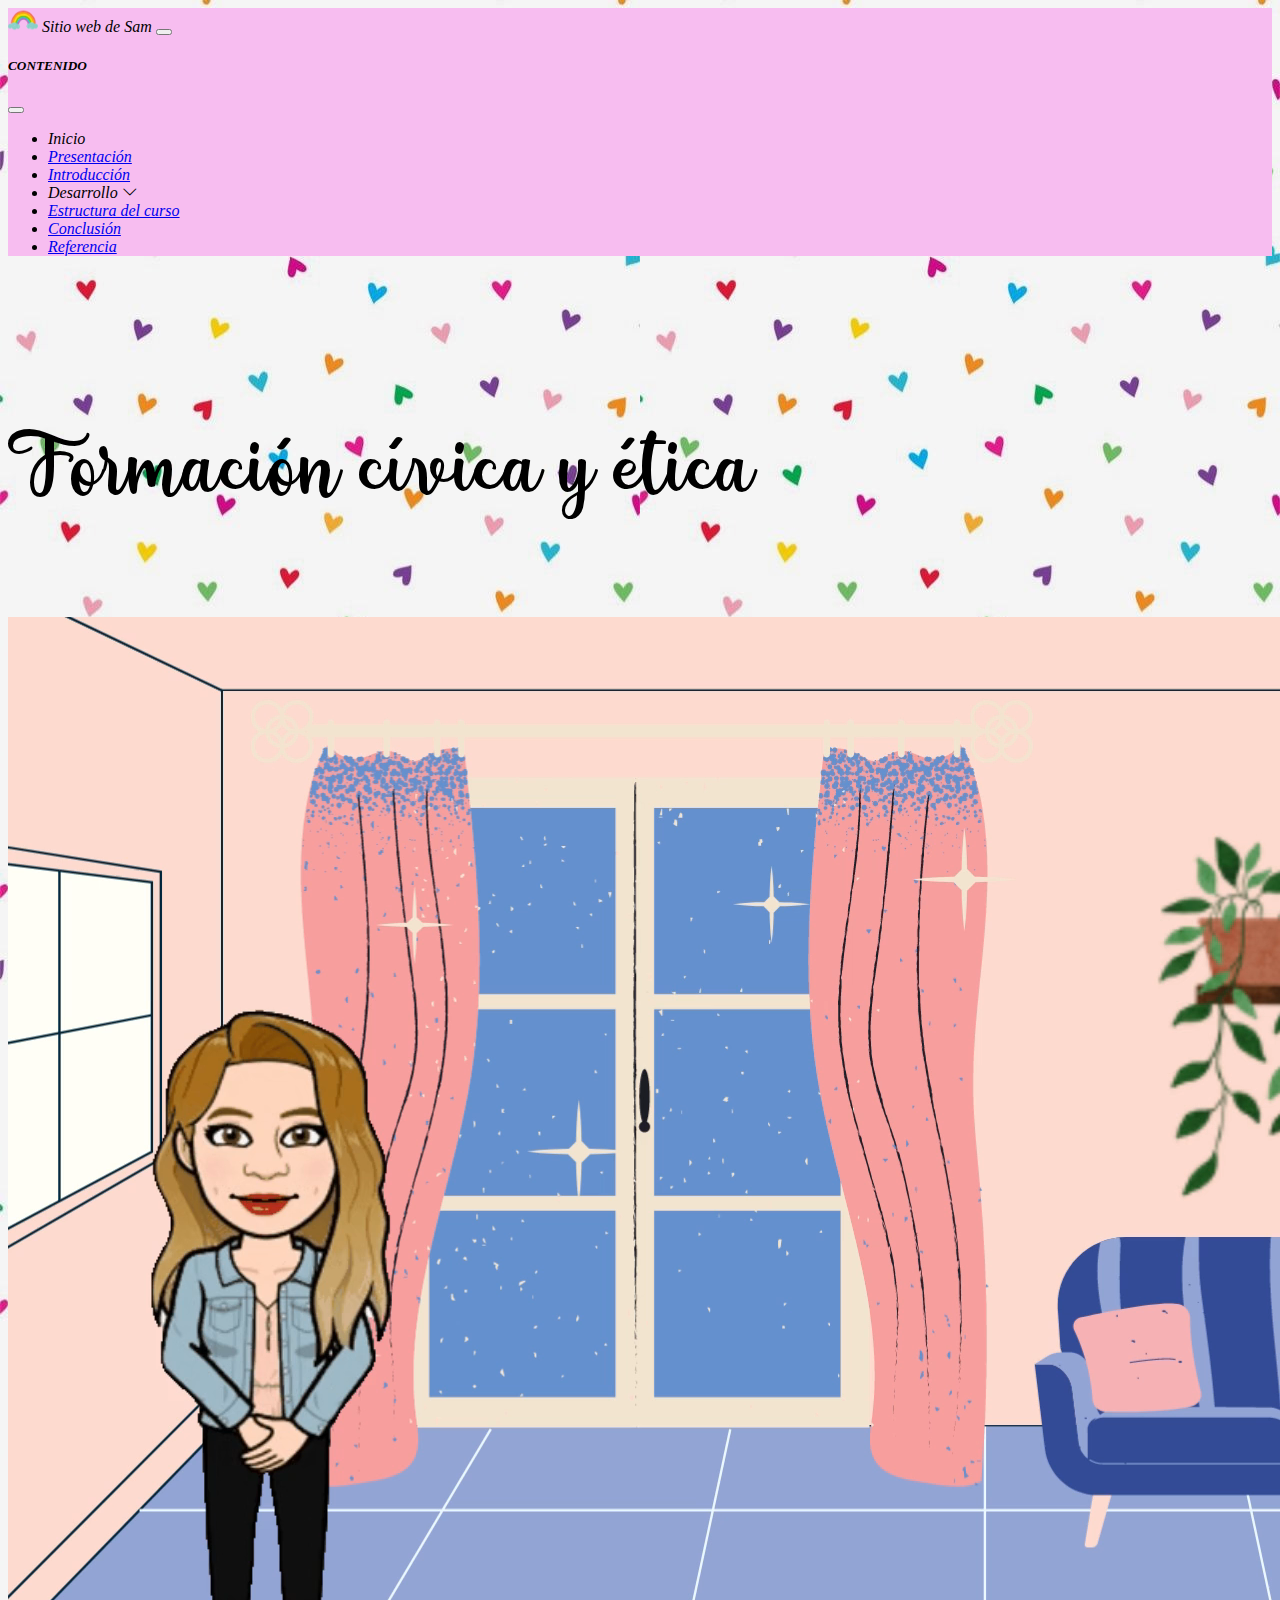
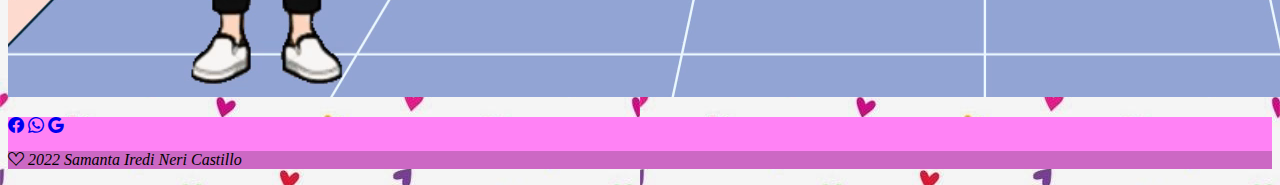
<file: docs/index.html>
<!doctype html>
<html lang="en">

<head>
  <meta charset="utf-8">
  <meta name="viewport" content="width=device-width, initial-scale=1">
  <title>Página de Sam</title>
  <link href="assets/css/style.css" rel="stylesheet">
  <link rel="icon" href="assets/img/logoSam.png">
  <link rel="stylesheet" href="https://cdn.jsdelivr.net/npm/bootstrap-icons@1.8.3/font/bootstrap-icons.css">
  <link href="https://cdn.jsdelivr.net/npm/bootstrap@5.2.0-beta1/dist/css/bootstrap.min.css" rel="stylesheet"
    integrity="sha384-0evHe/X+R7YkIZDRvuzKMRqM+OrBnVFBL6DOitfPri4tjfHxaWutUpFmBp4vmVor" crossorigin="anonymous">
</head>

<body>
  <header>
    <nav class="navbar fixed-top">
      <div class="container-fluid">
        <a class="navbar-brand">
          <img src="assets/img/logoSam.png" alt="10" width="30" height="24" class="d-inline-block align-text-top">
          Sitio web de Sam
        </a>
        <button class="navbar-toggler" type="button" data-bs-toggle="offcanvas" data-bs-target="#offcanvasNavbar"
          aria-controls="offcanvasNavbar">
          <span class="navbar-toggler-icon"></span>
        </button>
        <div class="offcanvas offcanvas-end" tabindex="-1" id="offcanvasNavbar" aria-labelledby="offcanvasNavbarLabel">
          <div class="offcanvas-header">
            <h5 class="offcanvas-title" id="offcanvasNavbarLabel">CONTENIDO</h5>
            <button type="button" class="btn-close" data-bs-dismiss="offcanvas" aria-label="Close"></button>
          </div>
          <div class="offcanvas-body">
            <ul class="navbar-nav justify-content-end flex-grow-1 pe-3">
              <li class="nav-item">
                <a class="nav-link disabled" aria-current="page">Inicio</a>
              </li>
              <li class="nav-item">
                <a class="nav-link" aria-current="page" href="assets/html/presentacion.html">Presentación</a>
              </li>
              <li class="nav-item">
                <a class="nav-link" href="#">Introducción</a>
              </li>
              <li class="dropdown nav-link"><span>Desarrollo </span><i class="bi bi-chevron-down"></i>
                <ul class="navbar-nav justify-content-end flex-grow-1 pe-3">
                  <li class="nav-item"><a class="nav-link" href="assets/html/propositos.html">Propósitos</a></li>
                  <li class="nav-item"><a class="nav-link" href="assets/html/metodologia.html">Metodología didáctica</a>
                  </li>
                </ul>
              </li>
              <li class="nav-item"><a class="nav-link" href="assets/html/estructura.html">Estructura del curso</a>
              </li>
              <li class="nav-item">
                <a class="nav-link" href="assets/html/conclusion.html">Conclusión</a>
              </li>
              <li class="nav-item">
                <a class="nav-link" href="assets/html/referencia.html">Referencia</a>
              </li>
            </ul>
          </div>
        </div>
      </div>
    </nav>
  </header>

  <div class="text-center">
    <br><br><br>
    <p class="encabezado">Formación cívica y ética
    <p>
      <video src="assets/img/portada.mp4" class="img-fluid rounded" alt="amorchiwi" autoplay="active">
        <br><br><br>
  </div>
  <script src="https://cdn.jsdelivr.net/npm/@popperjs/core@2.11.5/dist/umd/popper.min.js"
    integrity="sha384-Xe+8cL9oJa6tN/veChSP7q+mnSPaj5Bcu9mPX5F5xIGE0DVittaqT5lorf0EI7Vk"
    crossorigin="anonymous"></script>
  <script src="https://cdn.jsdelivr.net/npm/bootstrap@5.2.0-beta1/dist/js/bootstrap.min.js"
    integrity="sha384-kjU+l4N0Yf4ZOJErLsIcvOU2qSb74wXpOhqTvwVx3OElZRweTnQ6d31fXEoRD1Jy"
    crossorigin="anonymous"></script>
  <script src="https://cdn.jsdelivr.net/npm/bootstrap@5.2.0-beta1/dist/js/bootstrap.bundle.min.js"
    integrity="sha384-pprn3073KE6tl6bjs2QrFaJGz5/SUsLqktiwsUTF55Jfv3qYSDhgCecCxMW52nD2"
    crossorigin="anonymous"></script>
</body>

<footer class="text-center text-white">
  <!-- Grid container -->
  <div class="container p-4 pb-0">
    <!-- Section: Social media -->
    <section class="mb-4">
      <!-- Facebook -->
      <a class="btn btn-outline-light btn-floating m-1" href="https://www.facebook.com/samanta.iredi.3" target="_blank"
        rel="noopener noreferrer" role="button"><i class="bi bi-facebook"></i></a>

      <!-- WhatsApp -->
      <a class="btn btn-outline-light btn-floating m-1" href="https://wa.me/525614722494" target="_blank"
        role="button"><i class="bi bi-whatsapp"></i></a>

      <!-- Gmail -->
      <a class="btn btn-outline-light btn-floating m-1" href="https://www.google.com/intl/es-419/gmail/about/"
        target="_blank" role="button"><i class="bi bi-google"></i></a>
    </section>
    <!-- Section: Social media -->
  </div>
  <!-- Grid container -->

  <!-- Copyright -->
  <div class="text-center p-3" style="background-color: rgba(0, 0, 0, 0.2);">
    <p class="text-white"><i class="bi bi-suit-heart"></i> 2022 Samanta Iredi Neri Castillo</p>
  </div>
  <!-- Copyright -->
</footer>

</html>
</file>
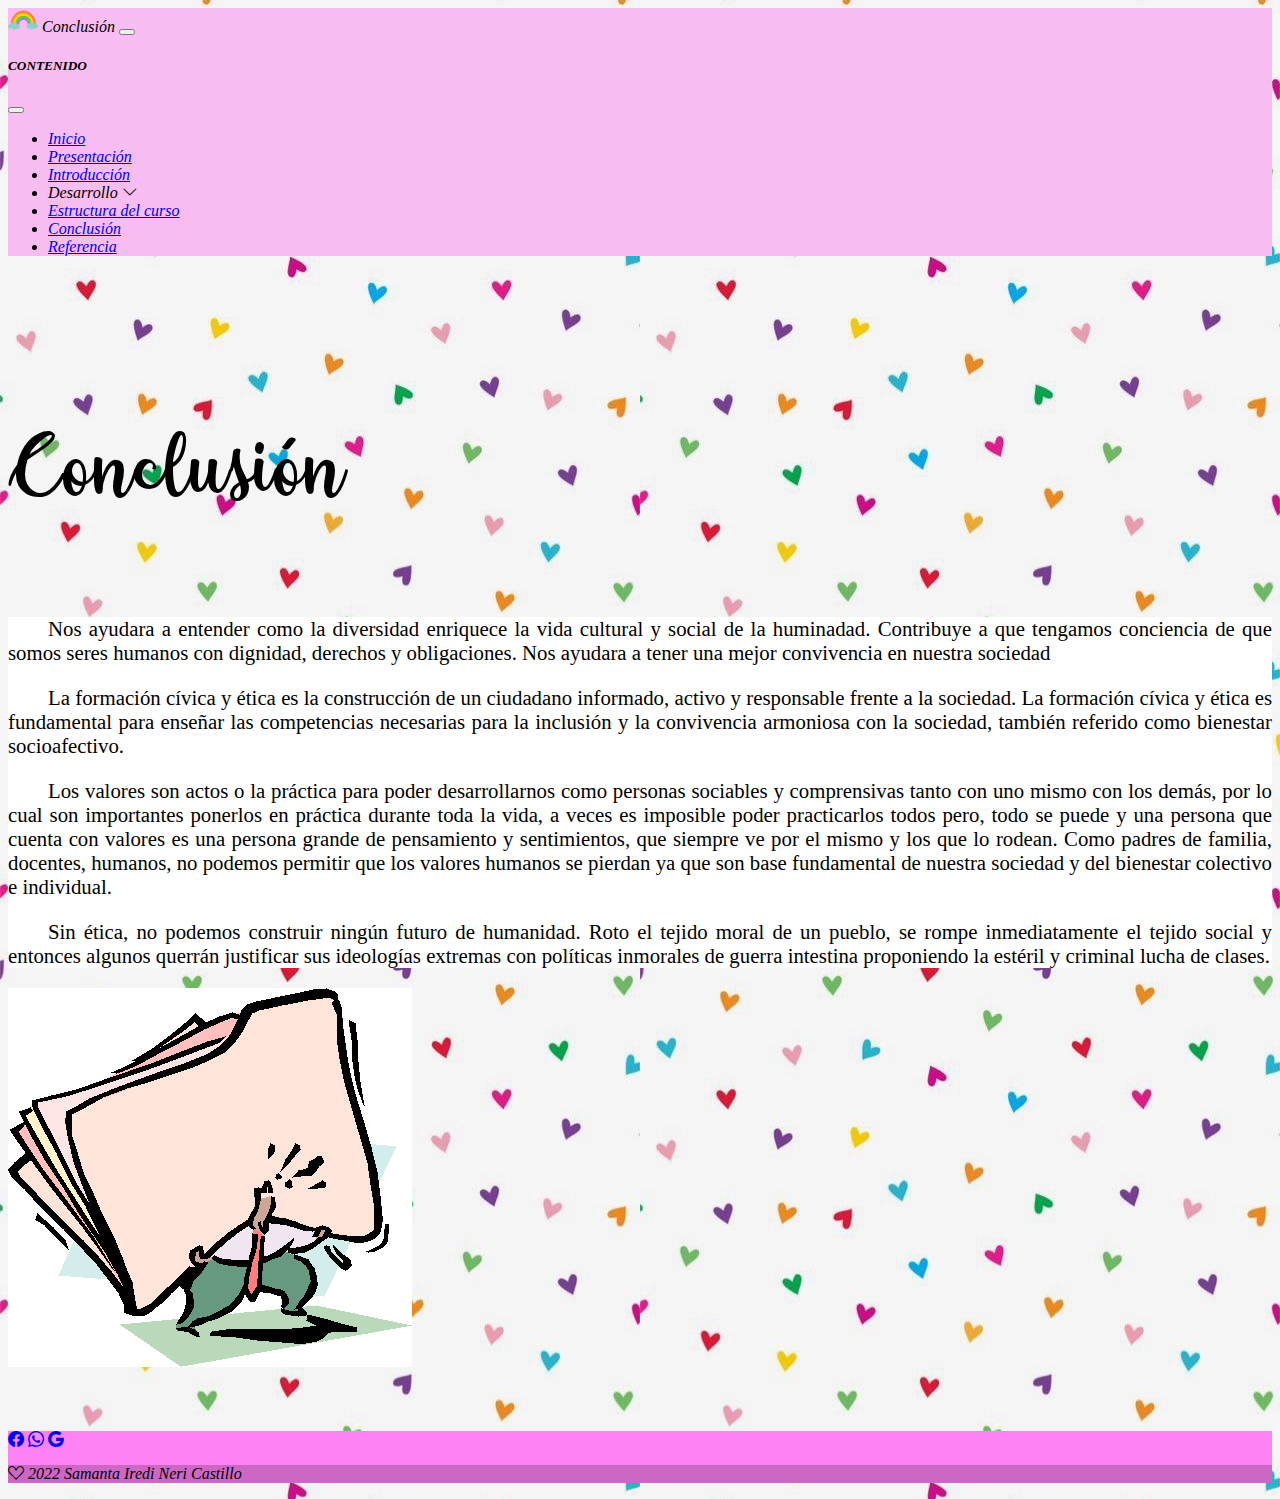
<file: docs/assets/html/conclusion.html>
<!doctype html>
<html lang="en">

<head>
    <meta charset="utf-8">
    <meta name="viewport" content="width=device-width, initial-scale=1">
    <title>Conclusión</title>
    <link href="../css/style.css" rel="stylesheet">
    <link rel="icon" href="../img/logoSam.png">
    <link rel="stylesheet" href="https://cdn.jsdelivr.net/npm/bootstrap-icons@1.8.3/font/bootstrap-icons.css">
    <link href="https://cdn.jsdelivr.net/npm/bootstrap@5.2.0-beta1/dist/css/bootstrap.min.css" rel="stylesheet"
        integrity="sha384-0evHe/X+R7YkIZDRvuzKMRqM+OrBnVFBL6DOitfPri4tjfHxaWutUpFmBp4vmVor" crossorigin="anonymous">
</head>

<body>
    <header>
        <nav class="navbar fixed-top">
            <div class="container-fluid">
                <a class="navbar-brand">
                    <img src="../img/logoSam.png" alt="10" width="30" height="24" class="d-inline-block align-text-top">
                    Conclusión
                </a>
                <button class="navbar-toggler" type="button" data-bs-toggle="offcanvas"
                    data-bs-target="#offcanvasNavbar" aria-controls="offcanvasNavbar">
                    <span class="navbar-toggler-icon"></span>
                </button>
                <div class="offcanvas offcanvas-end" tabindex="-1" id="offcanvasNavbar"
                    aria-labelledby="offcanvasNavbarLabel">
                    <div class="offcanvas-header">
                        <h5 class="offcanvas-title" id="offcanvasNavbarLabel">CONTENIDO</h5>
                        <button type="button" class="btn-close" data-bs-dismiss="offcanvas" aria-label="Close"></button>
                    </div>
                    <div class="offcanvas-body">
                        <ul class="navbar-nav justify-content-end flex-grow-1 pe-3">
                            <li class="nav-item">
                                <a class="nav-link" aria-current="page" href="../../index.html">Inicio</a>
                            </li>
                            <li class="nav-item">
                                <a class="nav-link" aria-current="page" href="presentacion.html">Presentación</a>
                            </li>
                            <li class="nav-item">
                                <a class="nav-link" href="introduccion.html">Introducción</a>
                            </li>
                            <li class="dropdown nav-link"><span>Desarrollo </span><i class="bi bi-chevron-down"></i>
                                <ul class="navbar-nav justify-content-end flex-grow-1 pe-3">
                                    <li class="nav-item"><a class="nav-link" href="propositos.html">Propósitos</a></li>
                                    <li class="nav-item"><a class="nav-link" href="metodologia.html">Metodología
                                            didáctica</a></li>
                                </ul>
                            </li>
                            <li class="nav-item"><a class="nav-link" href="estructura.html">Estructura del curso</a>
                            </li>
                            <li class="nav-item">
                                <a class="nav-link disabled" href="conclusion.html">Conclusión</a>
                            </li>
                            <li class="nav-item">
                                <a class="nav-link" href="referencia.html">Referencia</a>
                            </li>
                        </ul>
                    </div>
                </div>
            </div>
        </nav>
    </header>

    <div class="text-center">
        <br><br><br>
        <p class="encabezado">Conclusión
        </p>
        <!-- ======= Portfolio Section ======= -->
        <section class="portfolio">
            <div class="container" data-aos="fade-up">
                <div class="referencias">
                    <p>Nos ayudara a entender como la diversidad enriquece la vida cultural y social de la huminadad.
                        Contribuye a que tengamos conciencia de que somos seres humanos con dignidad, derechos y
                        obligaciones.
                        Nos ayudara a tener una mejor convivencia en nuestra sociedad</p>
                    <p>La formación cívica y ética es la construcción de un ciudadano informado, activo y responsable
                        frente a la sociedad. La formación cívica y ética es fundamental para enseñar las competencias
                        necesarias para la inclusión y la convivencia armoniosa con la sociedad, también referido como
                        bienestar socioafectivo.</p>
                    <p class="referencias">Los valores son actos o la práctica para poder desarrollarnos como personas
                        sociables y comprensivas tanto con uno mismo con los demás, por lo cual son importantes ponerlos
                        en práctica durante toda la vida, a veces es imposible poder practicarlos todos pero, todo se
                        puede y una persona que cuenta con valores es una persona grande de pensamiento y sentimientos,
                        que siempre ve por el mismo y los que lo rodean.
                        Como padres de familia, docentes, humanos, no podemos permitir que los valores humanos se
                        pierdan ya que son base fundamental de nuestra sociedad y del bienestar colectivo e individual.
                    </p>
                    <p class="referencias">Sin ética, no podemos construir ningún futuro de
                        humanidad. Roto el tejido moral de un pueblo, se rompe inmediatamente el tejido social y
                        entonces algunos querrán justificar sus ideologías extremas con políticas inmorales de guerra
                        intestina proponiendo la estéril y criminal lucha de clases.</p>
                </div>
                <img src="../img/fin.png" class="d-inline-block align-text-top">
            </div>
        </section>
        <!-- End Portfolio Section -->
    </div>

    <script src="https://cdn.jsdelivr.net/npm/@popperjs/core@2.11.5/dist/umd/popper.min.js"
        integrity="sha384-Xe+8cL9oJa6tN/veChSP7q+mnSPaj5Bcu9mPX5F5xIGE0DVittaqT5lorf0EI7Vk"
        crossorigin="anonymous"></script>
    <script src="https://cdn.jsdelivr.net/npm/bootstrap@5.2.0-beta1/dist/js/bootstrap.min.js"
        integrity="sha384-kjU+l4N0Yf4ZOJErLsIcvOU2qSb74wXpOhqTvwVx3OElZRweTnQ6d31fXEoRD1Jy"
        crossorigin="anonymous"></script>
    <script src="https://cdn.jsdelivr.net/npm/bootstrap@5.2.0-beta1/dist/js/bootstrap.bundle.min.js"
        integrity="sha384-pprn3073KE6tl6bjs2QrFaJGz5/SUsLqktiwsUTF55Jfv3qYSDhgCecCxMW52nD2"
        crossorigin="anonymous"></script>
</body>

<footer class="text-center text-white">
    <!-- Grid container -->
    <div class="container p-4 pb-0">
        <!-- Section: Social media -->
        <section class="mb-4">
            <!-- Facebook -->
            <a class="btn btn-outline-light btn-floating m-1" href="https://www.facebook.com/samanta.iredi.3"
                target="_blank" rel="noopener noreferrer" role="button"><i class="bi bi-facebook"></i></a>

            <!-- WhatsApp -->
            <a class="btn btn-outline-light btn-floating m-1" href="https://wa.me/525614722494" target="_blank"
                role="button"><i class="bi bi-whatsapp"></i></a>

            <!-- Gmail -->
            <a class="btn btn-outline-light btn-floating m-1" href="https://www.google.com/intl/es-419/gmail/about/"
                target="_blank" role="button"><i class="bi bi-google"></i></a>
        </section>
        <!-- Section: Social media -->
    </div>
    <!-- Grid container -->

    <!-- Copyright -->
    <div class="text-center p-3" style="background-color: rgba(0, 0, 0, 0.2);">
        <p class="text-white"><i class="bi bi-suit-heart"></i> 2022 Samanta Iredi Neri Castillo</p>
    </div>
    <!-- Copyright -->
</footer>

</html>
</file>
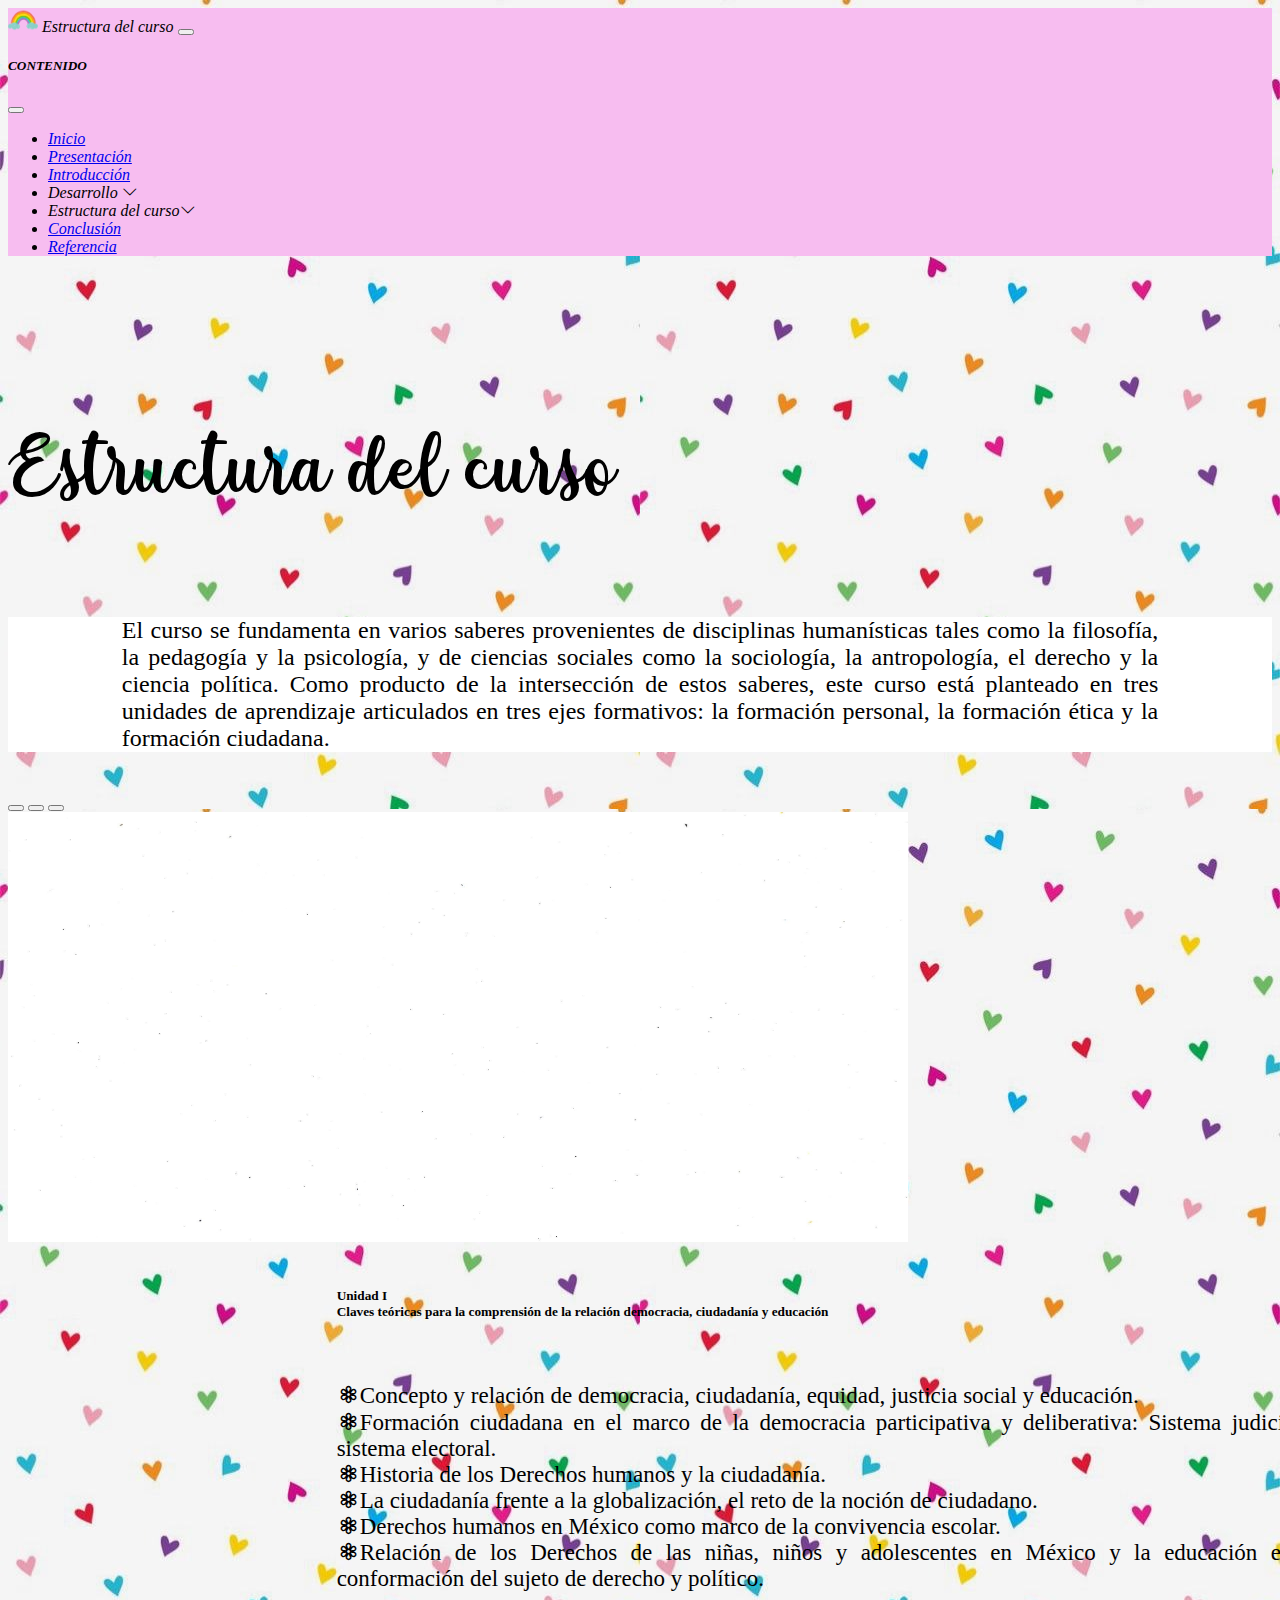
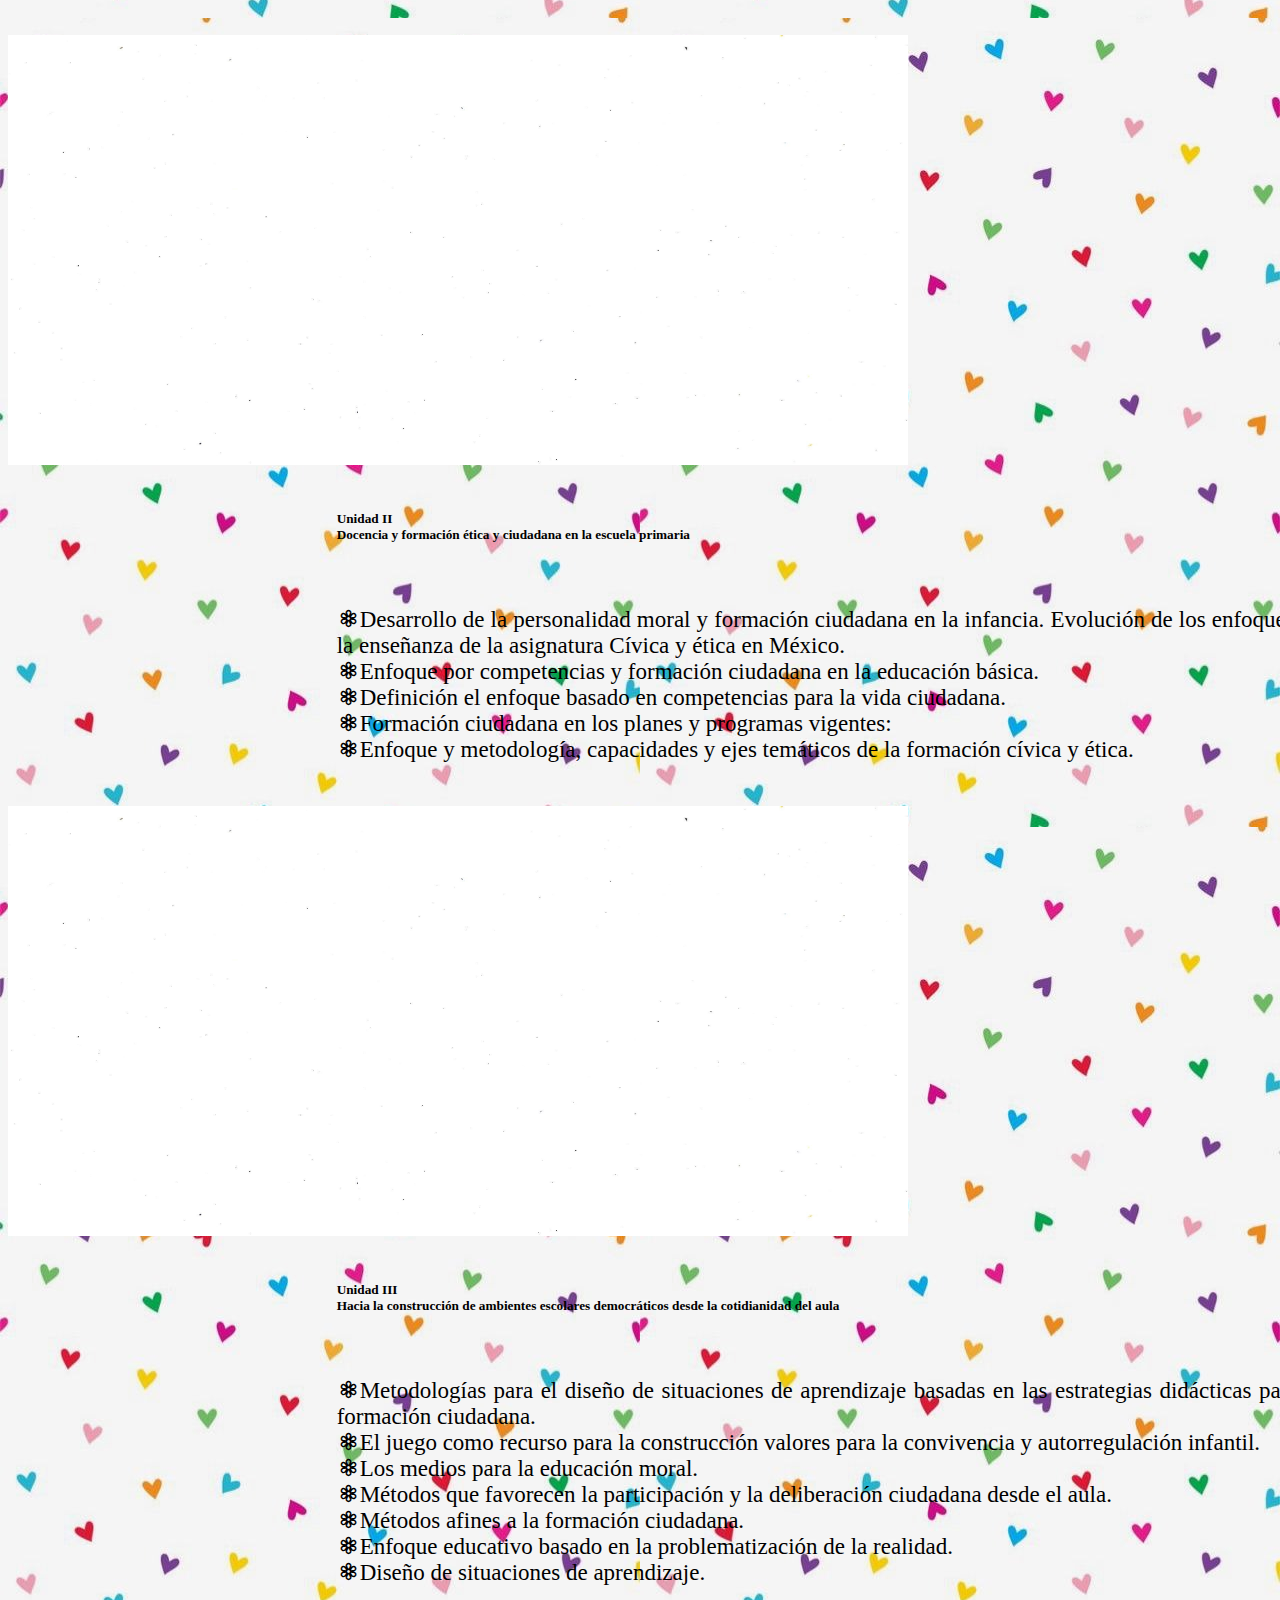
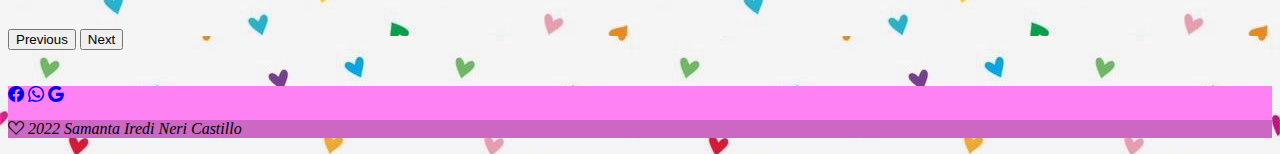
<file: docs/assets/html/estructura.html>
<!doctype html>
<html lang="en">

<head>
    <meta charset="utf-8">
    <meta name="viewport" content="width=device-width, initial-scale=1">
    <title>Estructura</title>
    <link href="../css/style.css" rel="stylesheet">
    <link rel="icon" href="../img/logoSam.png">
    <link rel="stylesheet" href="https://cdn.jsdelivr.net/npm/bootstrap-icons@1.8.3/font/bootstrap-icons.css">
    <link href="https://cdn.jsdelivr.net/npm/bootstrap@5.2.0-beta1/dist/css/bootstrap.min.css" rel="stylesheet"
        integrity="sha384-0evHe/X+R7YkIZDRvuzKMRqM+OrBnVFBL6DOitfPri4tjfHxaWutUpFmBp4vmVor" crossorigin="anonymous">
</head>

<body>
    <header>
        <nav class="navbar fixed-top">
            <div class="container-fluid">
                <a class="navbar-brand">
                    <img src="../img/logoSam.png" alt="10" width="30" height="24" class="d-inline-block align-text-top">
                    Estructura del curso
                </a>
                <button class="navbar-toggler" type="button" data-bs-toggle="offcanvas"
                    data-bs-target="#offcanvasNavbar" aria-controls="offcanvasNavbar">
                    <span class="navbar-toggler-icon"></span>
                </button>
                <div class="offcanvas offcanvas-end" tabindex="-1" id="offcanvasNavbar"
                    aria-labelledby="offcanvasNavbarLabel">
                    <div class="offcanvas-header">
                        <h5 class="offcanvas-title" id="offcanvasNavbarLabel">CONTENIDO</h5>
                        <button type="button" class="btn-close" data-bs-dismiss="offcanvas" aria-label="Close"></button>
                    </div>
                    <div class="offcanvas-body">
                        <ul class="navbar-nav justify-content-end flex-grow-1 pe-3">
                            <li class="nav-item">
                                <a class="nav-link" aria-current="page" href="../../index.html">Inicio</a>
                            </li>
                            <li class="nav-item">
                                <a class="nav-link" aria-current="page" href="presentacion.html">Presentación</a>
                            </li>
                            <li class="nav-item">
                                <a class="nav-link" href="introduccion.html">Introducción</a>
                            </li>
                            <li class="dropdown nav-link"><span>Desarrollo </span><i class="bi bi-chevron-down"></i>
                                <ul class="navbar-nav justify-content-end flex-grow-1 pe-2">
                                    <li class="nav-item"><a class="nav-link" href="propositos.html">Propósitos</a></li>
                                    <li class="nav-item"><a class="nav-link" href="metodologia.html">Metodología
                                            didáctica</a></li>
                                </ul>
                            </li>
                            <li class="dropdown nav-link"><span>Estructura del curso</span><i
                                    class="bi bi-chevron-down"></i>
                                <ul class="navbar-nav justify-content-end flex-grow-1 pe-3">
                                    <li class="nav-item"><a class="nav-link" href="unidad1.html">Unidad I</a></li>
                                    <li class="nav-item"><a class="nav-link" href="unidad2.html">Unidad II</a></li>
                                    <li class="nav-item"><a class="nav-link" href="unidad3.html">Unidad III</a></li>
                                </ul>
                            </li>
                            <li class="nav-item">
                                <a class="nav-link" href="conclusion.html">Conclusión</a>
                            </li>
                            <li class="nav-item">
                                <a class="nav-link" href="referencia.html">Referencia</a>
                            </li>
                        </ul>
                    </div>
                </div>
            </div>
        </nav>
    </header>

    <div class="text-center">
        <br><br><br>
        <p class="encabezado">Estructura del curso
        </p>
        <p class="datos">El curso se fundamenta en varios saberes provenientes de disciplinas humanísticas tales como la filosofía,
            la pedagogía y la psicología, y de ciencias sociales como la sociología, la antropología, el derecho y la
            ciencia política. Como producto de la intersección de estos saberes, este curso está planteado en tres
            unidades de aprendizaje articulados en tres ejes formativos: la formación personal, la formación ética y la
            formación ciudadana.</p><br>
        <div id="carouselExampleCaptions" class="carousel slide " data-bs-ride="false">
            <div class="carousel-indicators">
                <button type="button" data-bs-target="#carouselExampleCaptions" data-bs-slide-to="0" class="active"
                    aria-current="true" aria-label="Slide 1"></button>
                <button type="button" data-bs-target="#carouselExampleCaptions" data-bs-slide-to="1"
                    aria-label="Slide 2"></button>
                <button type="button" data-bs-target="#carouselExampleCaptions" data-bs-slide-to="2"
                    aria-label="Slide 3"></button>
            </div>
            <div class="carousel-inner">
                <div class="carousel-item active">
                    <img src="../img/fondoSlide.jpg" class="img-fluid" width="900" height="430">
                    <div class="carousel-caption d-none d-md-block">
                        <h5>Unidad I<br>
                            Claves teóricas para la comprensión de la relación democracia, ciudadanía y educación </h5>
                        <br>
                        <p><i class="bi bi-flower3"></i>Concepto y relación de democracia, ciudadanía, equidad, justicia
                            social y educación.<br>
                            <i class="bi bi-flower3"></i>Formación ciudadana en el marco de la democracia participativa
                            y deliberativa: Sistema
                            judicial y sistema electoral.<br>
                            <i class="bi bi-flower3"></i>Historia de los Derechos humanos y la ciudadanía.<br>
                            <i class="bi bi-flower3"></i>La ciudadanía frente a la globalización, el reto de la noción
                            de ciudadano.<br>
                            <i class="bi bi-flower3"></i>Derechos humanos en México como marco de la convivencia
                            escolar.<br>
                            <i class="bi bi-flower3"></i>Relación de los Derechos de las niñas, niños y adolescentes en
                            México y la educación en la
                            conformación del sujeto de derecho y político.
                        </p>
                    </div>
                </div>
                <div class="carousel-item">
                    <img src="../img/fondoSlide.jpg" class="img-fluid" width="900" height="430">
                    <div class="carousel-caption d-none d-md-block">
                        <h5>Unidad II<br>
                            Docencia y formación ética y ciudadana en la escuela primaria</h5><bR>
                        <p><i class="bi bi-flower3"></i>Desarrollo de la personalidad moral y formación ciudadana en la
                            infancia. Evolución de los
                            enfoques de la enseñanza de la asignatura Cívica y ética en México.<br>
                            <i class="bi bi-flower3"></i>Enfoque por competencias y formación ciudadana en la educación
                            básica.<br>
                            <i class="bi bi-flower3"></i>Definición el enfoque basado en competencias para la vida
                            ciudadana.<br>
                            <i class="bi bi-flower3"></i>Formación ciudadana en los planes y programas vigentes:<br><i
                                class="bi bi-flower3"></i>Enfoque y metodología,
                            capacidades y
                            ejes temáticos de la formación cívica y ética.
                        </p>
                    </div>
                </div>
                <div class="carousel-item">
                    <img src="../img/fondoSlide.jpg" class="img-fluid" width="900" height="430">
                    <div class="carousel-caption d-none d-md-block">
                        <h5>Unidad III<br>
                            Hacia la construcción de ambientes escolares democráticos desde la cotidianidad del aula
                        </h5><bR>
                        <p><i class="bi bi-flower3"></i>Metodologías para el diseño de situaciones de aprendizaje
                            basadas en las estrategias didácticas para la formación ciudadana.<br>
                            <i class="bi bi-flower3"></i>El juego como recurso para la construcción valores para la
                            convivencia y autorregulación
                            infantil.<br>
                            <i class="bi bi-flower3"></i>Los medios para la educación moral.<br>
                            <i class="bi bi-flower3"></i>Métodos que favorecen la participación y la deliberación
                            ciudadana desde el aula.<br>
                            <i class="bi bi-flower3"></i>Métodos afines a la formación ciudadana.<br>
                            <i class="bi bi-flower3"></i>Enfoque educativo basado en la problematización de la
                            realidad.<br>
                            <i class="bi bi-flower3"></i>Diseño de situaciones de aprendizaje.
                        </p>
                    </div>
                </div>
            </div>
            <button class="carousel-control-prev" type="button" data-bs-target="#carouselExampleCaptions"
                data-bs-slide="prev">
                <span class="carousel-control-prev-icon" aria-hidden="true"></span>
                <span class="visually-hidden">Previous</span>
            </button>
            <button class="carousel-control-next" type="button" data-bs-target="#carouselExampleCaptions"
                data-bs-slide="next">
                <span class="carousel-control-next-icon" aria-hidden="true"></span>
                <span class="visually-hidden">Next</span>
            </button>
        </div>
    </div><br><br>

    <script src="https://cdn.jsdelivr.net/npm/@popperjs/core@2.11.5/dist/umd/popper.min.js"
        integrity="sha384-Xe+8cL9oJa6tN/veChSP7q+mnSPaj5Bcu9mPX5F5xIGE0DVittaqT5lorf0EI7Vk"
        crossorigin="anonymous"></script>
    <script src="https://cdn.jsdelivr.net/npm/bootstrap@5.2.0-beta1/dist/js/bootstrap.min.js"
        integrity="sha384-kjU+l4N0Yf4ZOJErLsIcvOU2qSb74wXpOhqTvwVx3OElZRweTnQ6d31fXEoRD1Jy"
        crossorigin="anonymous"></script>
    <script src="https://cdn.jsdelivr.net/npm/bootstrap@5.2.0-beta1/dist/js/bootstrap.bundle.min.js"
        integrity="sha384-pprn3073KE6tl6bjs2QrFaJGz5/SUsLqktiwsUTF55Jfv3qYSDhgCecCxMW52nD2"
        crossorigin="anonymous"></script>
</body>

<footer class="text-center text-white">
    <!-- Grid container -->
    <div class="container p-4 pb-0">
        <!-- Section: Social media -->
        <section class="mb-4">
            <!-- Facebook -->
            <a class="btn btn-outline-light btn-floating m-1" href="https://www.facebook.com/samanta.iredi.3"
                target="_blank" rel="noopener noreferrer" role="button"><i class="bi bi-facebook"></i></a>

            <!-- WhatsApp -->
            <a class="btn btn-outline-light btn-floating m-1" href="https://wa.me/525614722494" target="_blank"
                role="button"><i class="bi bi-whatsapp"></i></a>

            <!-- Gmail -->
            <a class="btn btn-outline-light btn-floating m-1" href="https://www.google.com/intl/es-419/gmail/about/"
                target="_blank" role="button"><i class="bi bi-google"></i></a>
        </section>
        <!-- Section: Social media -->
    </div>
    <!-- Grid container -->

    <!-- Copyright -->
    <div class="text-center p-3" style="background-color: rgba(0, 0, 0, 0.2);">
        <p class="text-white"><i class="bi bi-suit-heart"></i> 2022 Samanta Iredi Neri Castillo</p>
    </div>
    <!-- Copyright -->
</footer>

</html>
</file>
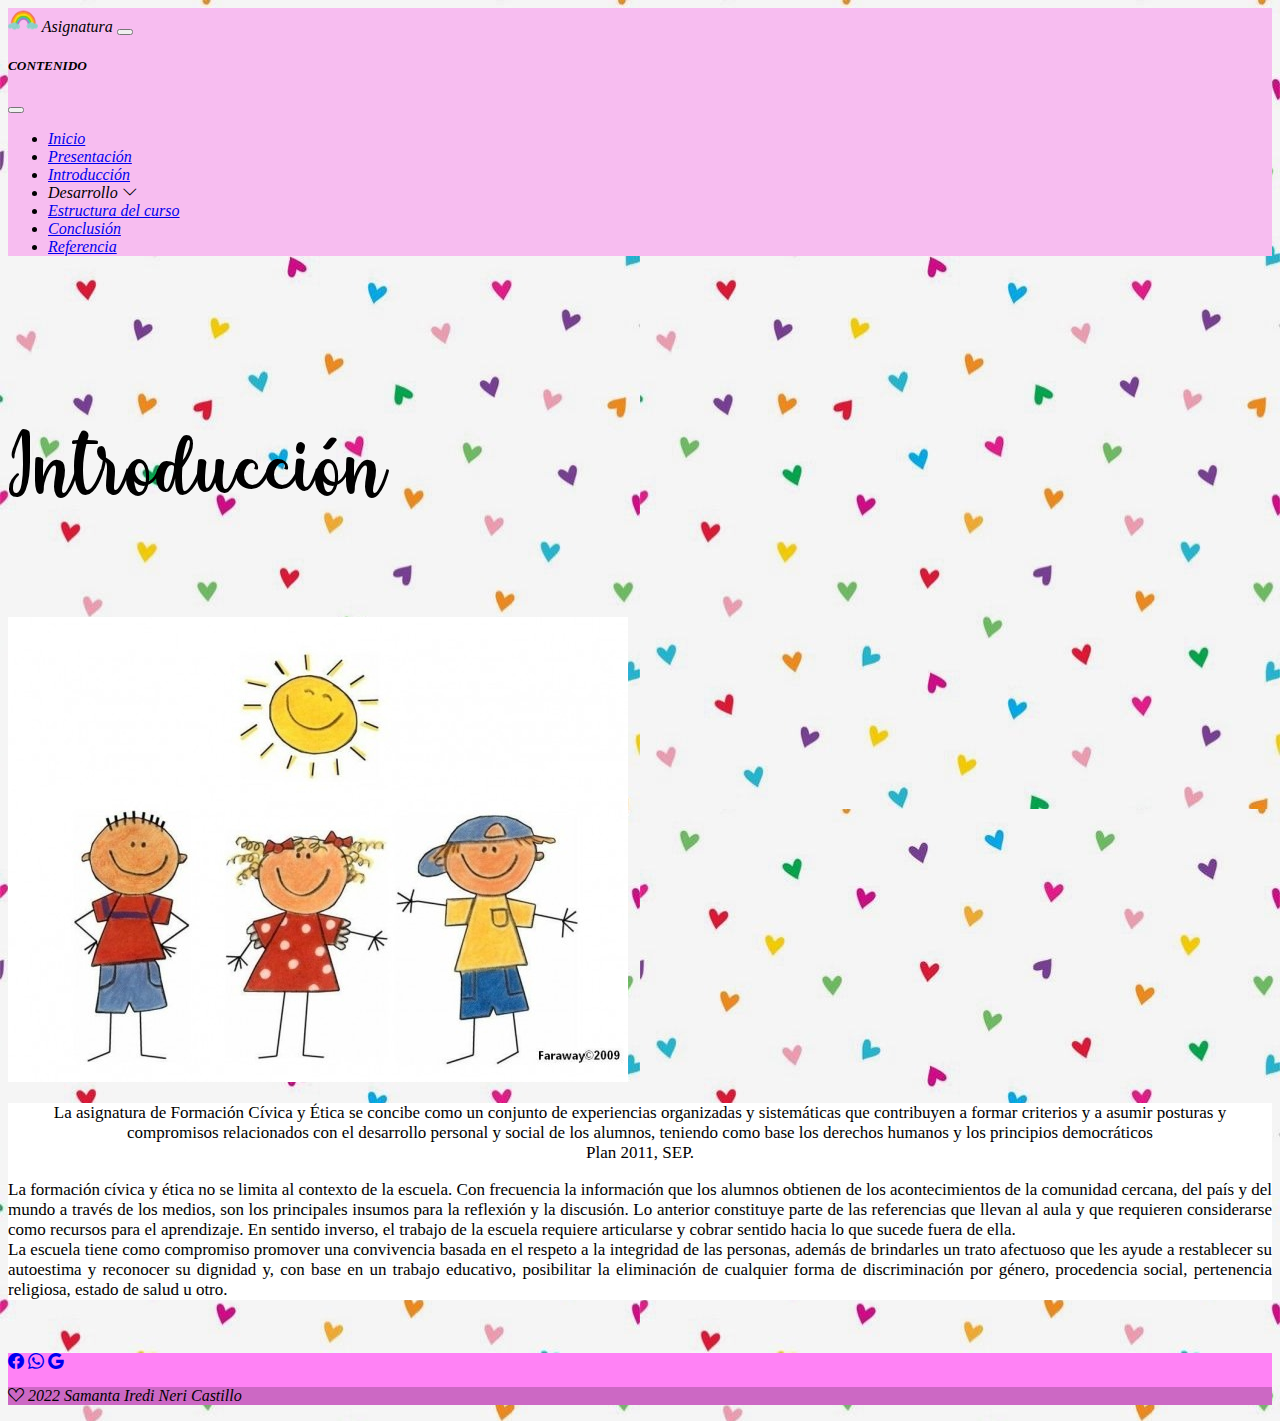
<file: docs/assets/html/introduccion.html>
<!doctype html>
<html lang="en">

<head>
    <meta charset="utf-8">
    <meta name="viewport" content="width=device-width, initial-scale=1">
    <title>Introducción</title>
    <link href="../css/style.css" rel="stylesheet">
    <link rel="icon" href="../img/logoSam.png">
    <link rel="stylesheet" href="https://cdn.jsdelivr.net/npm/bootstrap-icons@1.8.3/font/bootstrap-icons.css">
    <link href="https://cdn.jsdelivr.net/npm/bootstrap@5.2.0-beta1/dist/css/bootstrap.min.css" rel="stylesheet"
        integrity="sha384-0evHe/X+R7YkIZDRvuzKMRqM+OrBnVFBL6DOitfPri4tjfHxaWutUpFmBp4vmVor" crossorigin="anonymous">
</head>

<body>
    <header>
        <nav class="navbar fixed-top">
            <div class="container-fluid">
                <a class="navbar-brand">
                    <img src="../img/logoSam.png" alt="10" width="30" height="24" class="d-inline-block align-text-top">
                    Asignatura
                </a>
                <button class="navbar-toggler" type="button" data-bs-toggle="offcanvas"
                    data-bs-target="#offcanvasNavbar" aria-controls="offcanvasNavbar">
                    <span class="navbar-toggler-icon"></span>
                </button>
                <div class="offcanvas offcanvas-end" tabindex="-1" id="offcanvasNavbar"
                    aria-labelledby="offcanvasNavbarLabel">
                    <div class="offcanvas-header">
                        <h5 class="offcanvas-title" id="offcanvasNavbarLabel">CONTENIDO</h5>
                        <button type="button" class="btn-close" data-bs-dismiss="offcanvas" aria-label="Close"></button>
                    </div>
                    <div class="offcanvas-body">
                        <ul class="navbar-nav justify-content-end flex-grow-1 pe-3">
                            <li class="nav-item">
                                <a class="nav-link" aria-current="page" href="../../index.html">Inicio</a>
                            </li>
                            <li class="nav-item">
                                <a class="nav-link" aria-current="page" href="presentacion.html">Presentación</a>
                            </li>
                            <li class="nav-item">
                                <a class="nav-link disabled" href="introduccion.html">Introducción</a>
                            </li>
                            <li class="dropdown nav-link"><span>Desarrollo </span><i class="bi bi-chevron-down"></i>
                                <ul class="navbar-nav justify-content-end flex-grow-1 pe-3">
                                    <li class="nav-item"><a class="nav-link" href="propositos.html">Propósitos</a></li>
                                    <li class="nav-item"><a class="nav-link" href="metodologia.html">Metodología
                                            didáctica</a></li>
                                </ul>
                            </li>
                            <li class="nav-item"><a class="nav-link" href="estructura.html">Estructura del curso</a>
                            </li>
                            <li class="nav-item">
                                <a class="nav-link" href="conclusion.html">Conclusión</a>
                            </li>
                            <li class="nav-item">
                                <a class="nav-link" href="referencia.html">Referencia</a>
                            </li>
                        </ul>
                    </div>
                </div>
            </div>
        </nav>
    </header>

    <div class="text-center">
        <br><br><br>
        <p class="encabezado">Introducción</p>
        <!-- ======= Portfolio Section ======= -->
    </div>
    <div class="container">
        <div class="row" data-aos="fade-up">
            <div class="col-md-6 order-1 order-md-2">
                <img src="../img/introduccion.jpg" class="img-fluid">
            </div>
            <div class="intro col-md-6 pt-5 order-2 order-md-1">
                <p class="cita">La asignatura de Formación Cívica y Ética se concibe como un
                    conjunto de experiencias organizadas y sistemáticas que contribuyen a formar criterios y a asumir
                    posturas y compromisos relacionados con el desarrollo personal y social de los alumnos, teniendo
                    como base los derechos humanos y los principios democráticos
                    <br>Plan 2011, SEP.
                </p>
                <p class="info">La formación cívica y ética no se limita al contexto de la escuela. Con frecuencia la
                    información que los alumnos obtienen de los acontecimientos de la comunidad cercana, del país y del
                    mundo a través de los medios, son los principales insumos para la reflexión y la discusión. Lo
                    anterior constituye parte de las referencias que llevan al aula y que requieren considerarse como
                    recursos para el aprendizaje. En sentido inverso, el trabajo de la escuela requiere articularse y
                    cobrar sentido hacia lo que sucede fuera de ella.<br>
                    La escuela tiene como compromiso promover una convivencia basada en el respeto a la integridad de
                    las personas, además de brindarles un trato afectuoso que les ayude a restablecer su autoestima y
                    reconocer su dignidad y, con base en un trabajo educativo, posibilitar la eliminación de cualquier
                    forma de discriminación por género, procedencia social, pertenencia religiosa, estado de salud u
                    otro.</p>
            </div>

        </div><br><br>
    </div>
    <script src="https://cdn.jsdelivr.net/npm/@popperjs/core@2.11.5/dist/umd/popper.min.js"
        integrity="sha384-Xe+8cL9oJa6tN/veChSP7q+mnSPaj5Bcu9mPX5F5xIGE0DVittaqT5lorf0EI7Vk"
        crossorigin="anonymous"></script>
    <script src="https://cdn.jsdelivr.net/npm/bootstrap@5.2.0-beta1/dist/js/bootstrap.min.js"
        integrity="sha384-kjU+l4N0Yf4ZOJErLsIcvOU2qSb74wXpOhqTvwVx3OElZRweTnQ6d31fXEoRD1Jy"
        crossorigin="anonymous"></script>
    <script src="https://cdn.jsdelivr.net/npm/bootstrap@5.2.0-beta1/dist/js/bootstrap.bundle.min.js"
        integrity="sha384-pprn3073KE6tl6bjs2QrFaJGz5/SUsLqktiwsUTF55Jfv3qYSDhgCecCxMW52nD2"
        crossorigin="anonymous"></script>
</body>

<footer class="text-center text-white">
    <!-- Grid container -->
    <div class="container p-4 pb-0">
        <!-- Section: Social media -->
        <section class="mb-4">
            <!-- Facebook -->
            <a class="btn btn-outline-light btn-floating m-1" href="https://www.facebook.com/samanta.iredi.3"
                target="_blank" rel="noopener noreferrer" role="button"><i class="bi bi-facebook"></i></a>

            <!-- WhatsApp -->
            <a class="btn btn-outline-light btn-floating m-1" href="https://wa.me/525614722494" target="_blank"
                role="button"><i class="bi bi-whatsapp"></i></a>

            <!-- Gmail -->
            <a class="btn btn-outline-light btn-floating m-1" href="https://www.google.com/intl/es-419/gmail/about/"
                target="_blank" role="button"><i class="bi bi-google"></i></a>
        </section>
        <!-- Section: Social media -->
    </div>
    <!-- Grid container -->

    <!-- Copyright -->
    <div class="text-center p-3" style="background-color: rgba(0, 0, 0, 0.2);">
        <p class="text-white"><i class="bi bi-suit-heart"></i> 2022 Samanta Iredi Neri Castillo</p>
    </div>
    <!-- Copyright -->
</footer>

</html>
</file>
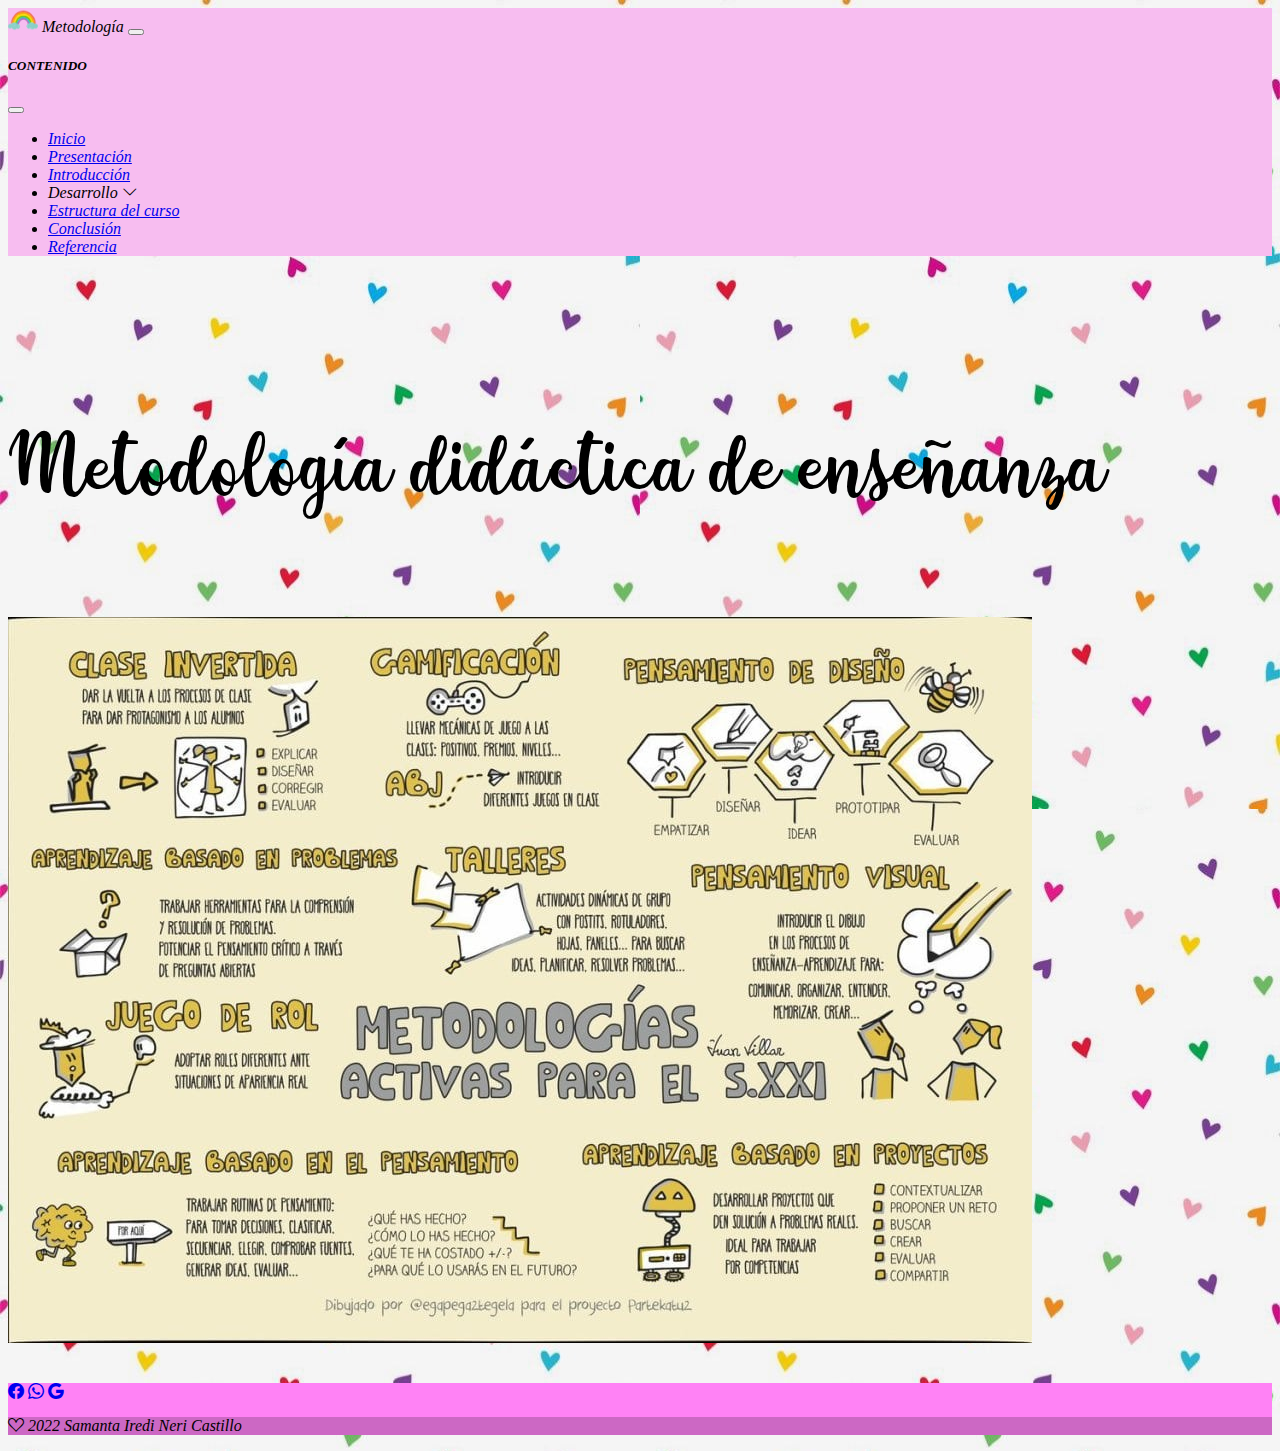
<file: docs/assets/html/metodologia.html>
<!doctype html>
<html lang="en">

<head>
    <meta charset="utf-8">
    <meta name="viewport" content="width=device-width, initial-scale=1">
    <title>Metodología</title>
    <link href="../css/style.css" rel="stylesheet">
    <link rel="icon" href="../img/logoSam.png">
    <link rel="stylesheet" href="https://cdn.jsdelivr.net/npm/bootstrap-icons@1.8.3/font/bootstrap-icons.css">
    <link href="https://cdn.jsdelivr.net/npm/bootstrap@5.2.0-beta1/dist/css/bootstrap.min.css" rel="stylesheet"
        integrity="sha384-0evHe/X+R7YkIZDRvuzKMRqM+OrBnVFBL6DOitfPri4tjfHxaWutUpFmBp4vmVor" crossorigin="anonymous">
</head>

<body>
    <header>
        <nav class="navbar fixed-top">
            <div class="container-fluid">
                <a class="navbar-brand">
                    <img src="../img/logoSam.png" alt="10" width="30" height="24" class="d-inline-block align-text-top">
                    Metodología
                </a>
                <button class="navbar-toggler" type="button" data-bs-toggle="offcanvas"
                    data-bs-target="#offcanvasNavbar" aria-controls="offcanvasNavbar">
                    <span class="navbar-toggler-icon"></span>
                </button>
                <div class="offcanvas offcanvas-end" tabindex="-1" id="offcanvasNavbar"
                    aria-labelledby="offcanvasNavbarLabel">
                    <div class="offcanvas-header">
                        <h5 class="offcanvas-title" id="offcanvasNavbarLabel">CONTENIDO</h5>
                        <button type="button" class="btn-close" data-bs-dismiss="offcanvas" aria-label="Close"></button>
                    </div>
                    <div class="offcanvas-body">
                        <ul class="navbar-nav justify-content-end flex-grow-1 pe-3">
                            <li class="nav-item">
                                <a class="nav-link" aria-current="page" href="../../index.html">Inicio</a>
                            </li>
                            <li class="nav-item">
                                <a class="nav-link" aria-current="page"
                                    href="presentacion.html">Presentación</a>
                            </li>
                            <li class="nav-item">
                                <a class="nav-link" href="introduccion.html">Introducción</a>
                            </li>
                            <li class="dropdown nav-link"><span>Desarrollo </span><i class="bi bi-chevron-down"></i>
                                <ul class="navbar-nav justify-content-end flex-grow-1 pe-3">
                                    <li class="nav-item"><a class="nav-link" href="propositos.html">Propósitos</a></li>
                                    <li class="nav-item"><a class="nav-link" href="metodologia.html">Metodología
                                            didáctica</a></li>
                                </ul>
                            </li>
                            <li class="nav-item"><a class="nav-link" href="estructura.html">Estructura del curso</a>
                            </li>
                            <li class="nav-item">
                                <a class="nav-link" href="conclusion.html">Conclusión</a>
                            </li>
                            <li class="nav-item">
                                <a class="nav-link" href="referencia.html">Referencia</a>
                            </li>
                        </ul>
                    </div>
                </div>
            </div>
        </nav>
    </header>

    <div class="text-center">
        <br><br><br>
        <p class="encabezado">Metodología didáctica de enseñanza
        </p>
        <section>
            <div class="container" data-aos="fade-up">

                <div class="row justify-content-center portfolio-container" data-aos="fade-up" data-aos-easing="ease-in-out"
                    data-aos-duration="500">

                    <div class="row justify-content-center col-lg-10 col-md-6 portfolio-wrap filter-equipo">
                        <div class="portfolio-item">
                            <img src="../img/metodologia.jpg" alt="10" width="d-flex" class="img-fluid">
                        </div>
                    </div>                   

                </div>
            </div><br><br>

        </section>
    </div>

    <script src="https://cdn.jsdelivr.net/npm/@popperjs/core@2.11.5/dist/umd/popper.min.js"
        integrity="sha384-Xe+8cL9oJa6tN/veChSP7q+mnSPaj5Bcu9mPX5F5xIGE0DVittaqT5lorf0EI7Vk"
        crossorigin="anonymous"></script>
    <script src="https://cdn.jsdelivr.net/npm/bootstrap@5.2.0-beta1/dist/js/bootstrap.min.js"
        integrity="sha384-kjU+l4N0Yf4ZOJErLsIcvOU2qSb74wXpOhqTvwVx3OElZRweTnQ6d31fXEoRD1Jy"
        crossorigin="anonymous"></script>
    <script src="https://cdn.jsdelivr.net/npm/bootstrap@5.2.0-beta1/dist/js/bootstrap.bundle.min.js"
        integrity="sha384-pprn3073KE6tl6bjs2QrFaJGz5/SUsLqktiwsUTF55Jfv3qYSDhgCecCxMW52nD2"
        crossorigin="anonymous"></script>
</body>

<footer class="text-center text-white">
    <!-- Grid container -->
    <div class="container p-4 pb-0">
        <!-- Section: Social media -->
        <section class="mb-4">
            <!-- Facebook -->
            <a class="btn btn-outline-light btn-floating m-1" href="https://www.facebook.com/samanta.iredi.3"
                target="_blank" rel="noopener noreferrer" role="button"><i class="bi bi-facebook"></i></a>

            <!-- WhatsApp -->
            <a class="btn btn-outline-light btn-floating m-1" href="https://wa.me/525614722494" target="_blank"
                role="button"><i class="bi bi-whatsapp"></i></a>

            <!-- Gmail -->
            <a class="btn btn-outline-light btn-floating m-1" href="https://www.google.com/intl/es-419/gmail/about/"
                target="_blank" role="button"><i class="bi bi-google"></i></a>
        </section>
        <!-- Section: Social media -->
    </div>
    <!-- Grid container -->

    <!-- Copyright -->
    <div class="text-center p-3" style="background-color: rgba(0, 0, 0, 0.2);">
        <p class="text-white"><i class="bi bi-suit-heart"></i> 2022 Samanta Iredi Neri Castillo</p>
    </div>
    <!-- Copyright -->
</footer>

</html>
</file>
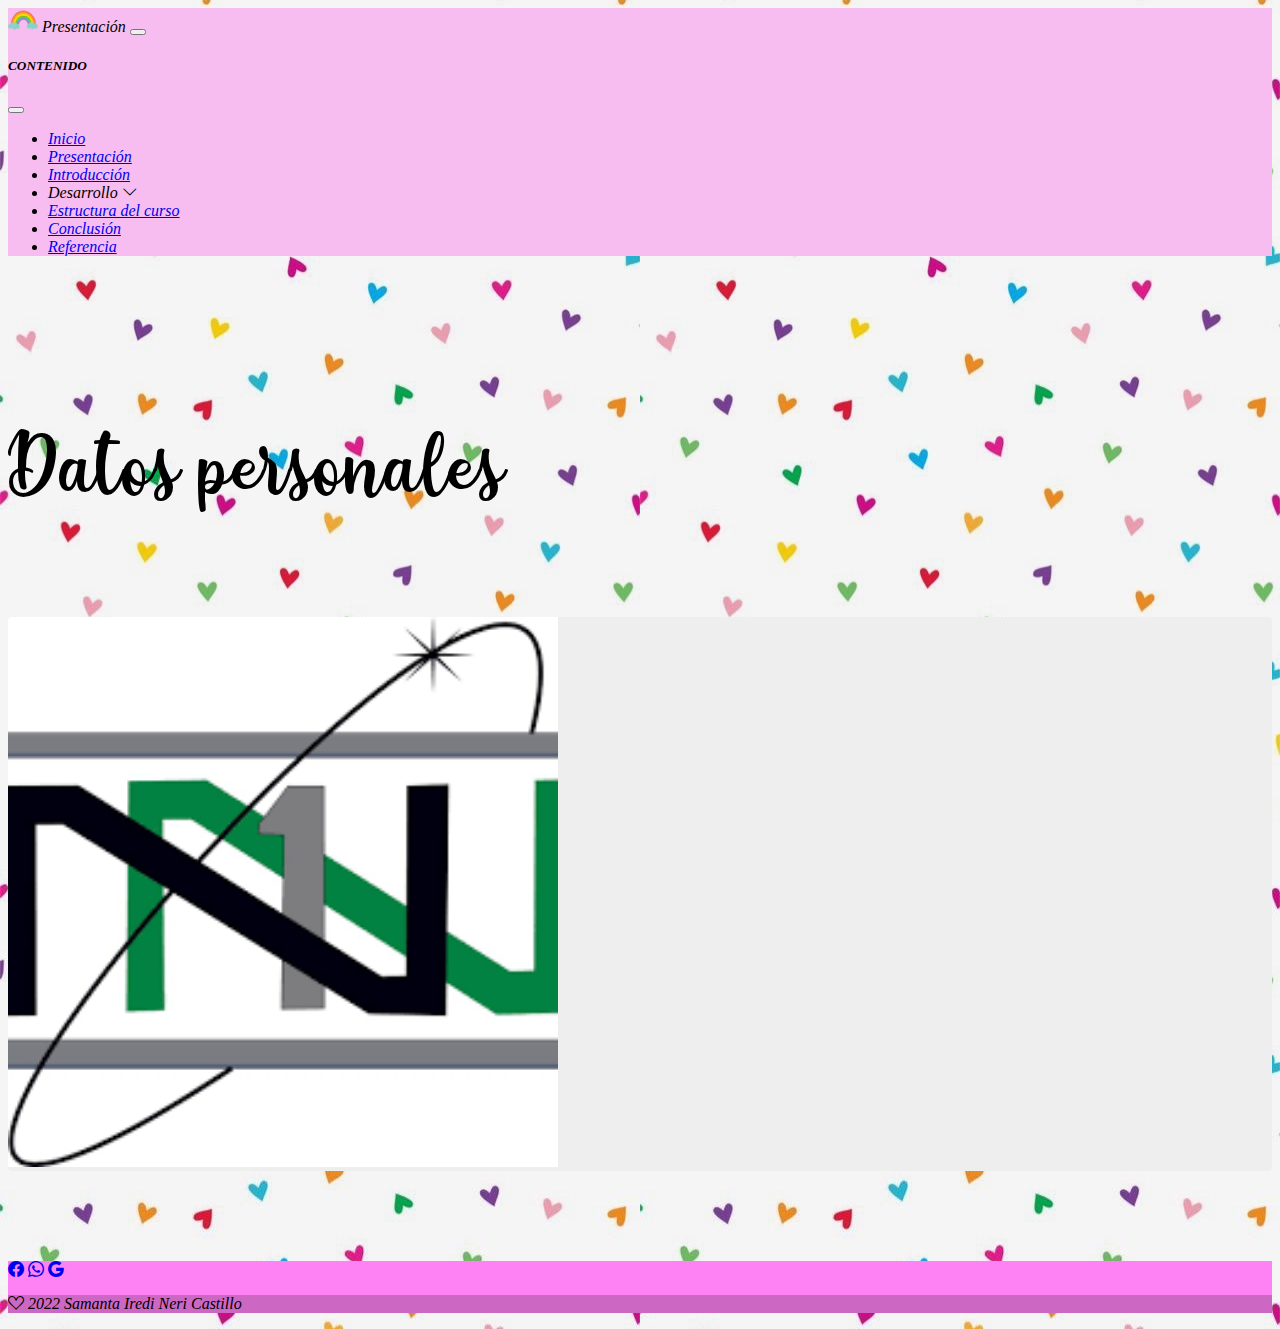
<file: docs/assets/html/presentacion.html>
<!doctype html>
<html lang="en">

<head>
    <meta charset="utf-8">
    <meta name="viewport" content="width=device-width, initial-scale=1">
    <title>Presentación</title>
    <link href="../css/style.css" rel="stylesheet">
    <link rel="icon" href="../img/logoSam.png">
    <link rel="stylesheet" href="https://cdn.jsdelivr.net/npm/bootstrap-icons@1.8.3/font/bootstrap-icons.css">
    <link href="https://cdn.jsdelivr.net/npm/bootstrap@5.2.0-beta1/dist/css/bootstrap.min.css" rel="stylesheet"
        integrity="sha384-0evHe/X+R7YkIZDRvuzKMRqM+OrBnVFBL6DOitfPri4tjfHxaWutUpFmBp4vmVor" crossorigin="anonymous">
</head>

<body>
    <header>
        <nav class="navbar fixed-top">
            <div class="container-fluid">
              <a class="navbar-brand">
                <img src="../img/logoSam.png" alt="10" width="30" height="24" class="d-inline-block align-text-top">
                Presentación
              </a>
              <button class="navbar-toggler" type="button" data-bs-toggle="offcanvas" data-bs-target="#offcanvasNavbar"
                aria-controls="offcanvasNavbar">
                <span class="navbar-toggler-icon"></span>
              </button>
              <div class="offcanvas offcanvas-end" tabindex="-1" id="offcanvasNavbar" aria-labelledby="offcanvasNavbarLabel">
                <div class="offcanvas-header">
                  <h5 class="offcanvas-title" id="offcanvasNavbarLabel">CONTENIDO</h5>
                  <button type="button" class="btn-close" data-bs-dismiss="offcanvas" aria-label="Close"></button>
                </div>
                <div class="offcanvas-body">
                  <ul class="navbar-nav justify-content-end flex-grow-1 pe-3">
                    <li class="nav-item">
                      <a class="nav-link" aria-current="page" href="../../index.html">Inicio</a>
                    </li>
                    <li class="nav-item">
                      <a class="nav-link disabled" aria-current="page" href="presentacion.html">Presentación</a>
                    </li>
                    <li class="nav-item">
                      <a class="nav-link" href="introduccion.html">Introducción</a>
                    </li>
                    <li class="dropdown nav-link"><span>Desarrollo </span><i class="bi bi-chevron-down"></i>
                      <ul class="navbar-nav justify-content-end flex-grow-1 pe-3">
                        <li class="nav-item"><a class="nav-link" href="propositos.html">Propósitos</a></li>
                        <li class="nav-item"><a class="nav-link" href="metodologia.html">Metodología didáctica</a></li>
                      </ul>
                    </li>
                    <li class="nav-item"><a class="nav-link" href="estructura.html">Estructura del curso</a>
                    </li>
                    <li class="nav-item">
                      <a class="nav-link" href="conclusion.html">Conclusión</a>
                    </li>
                    <li class="nav-item">
                      <a class="nav-link" href="referencia.html">Referencia</a>
                    </li>
                  </ul>
                </div>
              </div>
            </div>
          </nav>
    </header>

    <div class="text-center">
        <br><br><br>
        <p class="encabezado">Datos personales
        </p>
            <!-- ======= Portfolio Section ======= -->
        <section class="portfolio">
            <div class="container" data-aos="fade-up">

                <div class="row justify-content-center portfolio-container" data-aos="fade-up" data-aos-easing="ease-in-out"
                    data-aos-duration="500">

                    <div class="row justify-content-center col-lg-8 col-md-4 portfolio-wrap filter-equipo">
                        <div class="portfolio-item">
                            <img src="../img/normal1Logo.png" alt="10" width="550" class="img-fluid">
                            <div class="portfolio-info">
                                <h3>“2022. Año del Quincentenario de Toluca, Capital del Estado de México”</h3>
                                <div>
                                    <p>Escuela Normal No 1 de Nezahualcóyotl<br>
                                    Licenciatura en Educación Primaria<br>
                                    Formación Cívica y Ética<br>
                                    Sergio Díaz Jiménez<br>
                                    <b>Docente en formación:</b><br>Samanta Iredi Neri Castillo<br>
                                    Tercero Uno</p>
                                </div>
                            </div>
                        </div>
                    </div>                   

                </div>
            </div>

        </section>
        <!-- End Portfolio Section -->
    </div>

    <script src="https://cdn.jsdelivr.net/npm/@popperjs/core@2.11.5/dist/umd/popper.min.js"
        integrity="sha384-Xe+8cL9oJa6tN/veChSP7q+mnSPaj5Bcu9mPX5F5xIGE0DVittaqT5lorf0EI7Vk"
        crossorigin="anonymous"></script>
    <script src="https://cdn.jsdelivr.net/npm/bootstrap@5.2.0-beta1/dist/js/bootstrap.min.js"
        integrity="sha384-kjU+l4N0Yf4ZOJErLsIcvOU2qSb74wXpOhqTvwVx3OElZRweTnQ6d31fXEoRD1Jy"
        crossorigin="anonymous"></script>
    <script src="https://cdn.jsdelivr.net/npm/bootstrap@5.2.0-beta1/dist/js/bootstrap.bundle.min.js"
        integrity="sha384-pprn3073KE6tl6bjs2QrFaJGz5/SUsLqktiwsUTF55Jfv3qYSDhgCecCxMW52nD2"
        crossorigin="anonymous"></script>
</body>

<footer class="text-center text-white">
    <!-- Grid container -->
    <div class="container p-4 pb-0">
        <!-- Section: Social media -->
        <section class="mb-4">
            <!-- Facebook -->
            <a class="btn btn-outline-light btn-floating m-1" href="https://www.facebook.com/samanta.iredi.3"
                target="_blank" rel="noopener noreferrer" role="button"><i class="bi bi-facebook"></i></a>

            <!-- WhatsApp -->
            <a class="btn btn-outline-light btn-floating m-1" href="https://wa.me/525614722494" target="_blank"
                role="button"><i class="bi bi-whatsapp"></i></a>

            <!-- Gmail -->
            <a class="btn btn-outline-light btn-floating m-1" href="https://www.google.com/intl/es-419/gmail/about/"
                target="_blank" role="button"><i class="bi bi-google"></i></a>
        </section>
        <!-- Section: Social media -->
    </div>
    <!-- Grid container -->

    <!-- Copyright -->
    <div class="text-center p-3" style="background-color: rgba(0, 0, 0, 0.2);">
        <p class="text-white"><i class="bi bi-suit-heart"></i> 2022 Samanta Iredi Neri Castillo</p>
    </div>
    <!-- Copyright -->
</footer>

</html>
</file>
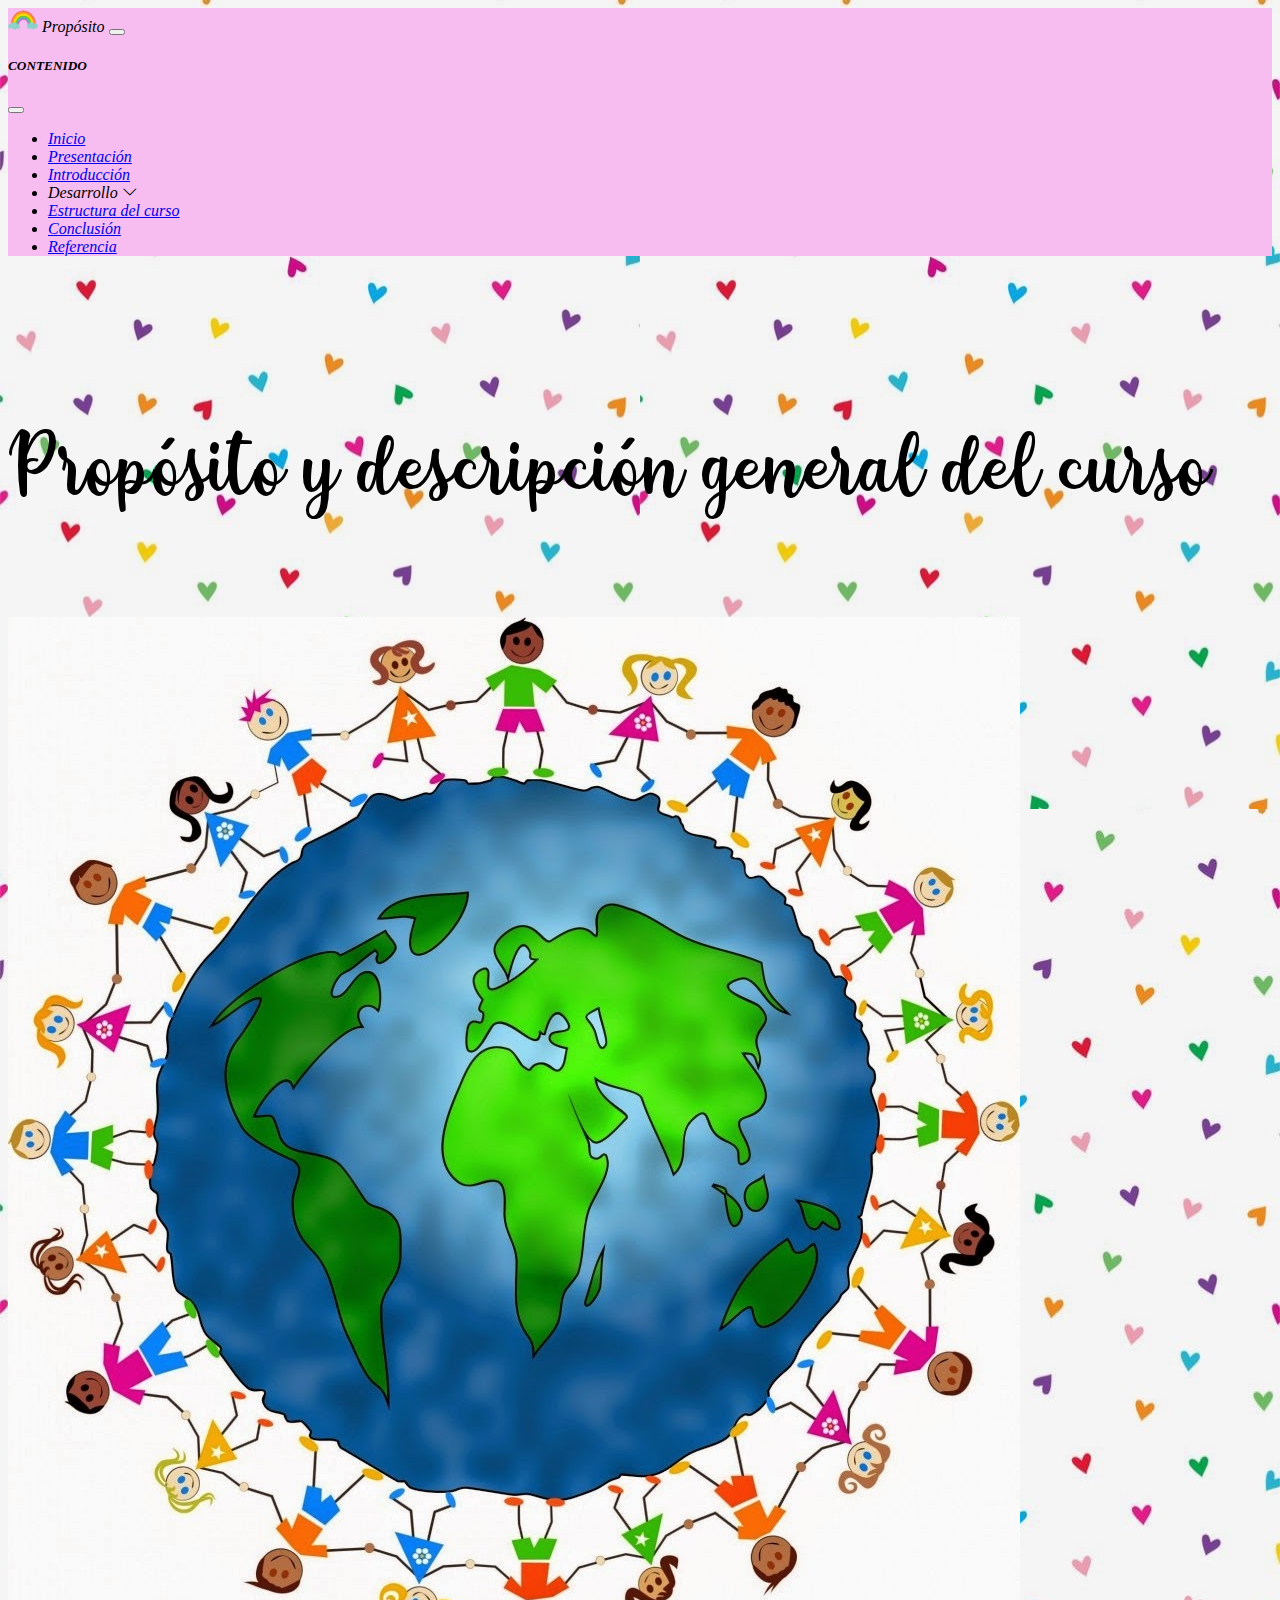
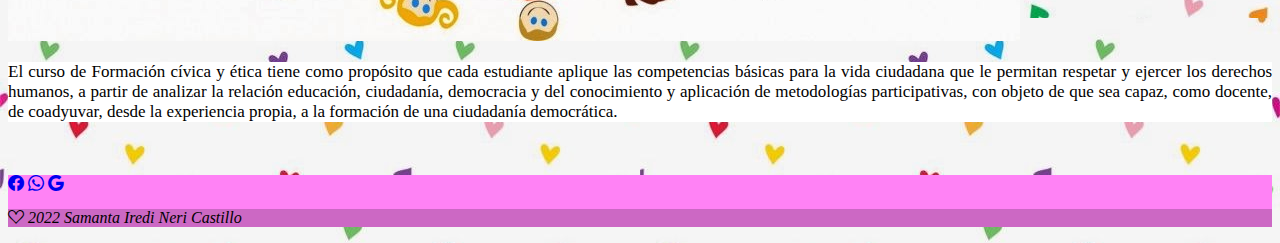
<file: docs/assets/html/propositos.html>
<!doctype html>
<html lang="en">

<head>
    <meta charset="utf-8">
    <meta name="viewport" content="width=device-width, initial-scale=1">
    <title>Propósito</title>
    <link href="../css/style.css" rel="stylesheet">
    <link rel="icon" href="../img/logoSam.png">
    <link rel="stylesheet" href="https://cdn.jsdelivr.net/npm/bootstrap-icons@1.8.3/font/bootstrap-icons.css">
    <link href="https://cdn.jsdelivr.net/npm/bootstrap@5.2.0-beta1/dist/css/bootstrap.min.css" rel="stylesheet"
        integrity="sha384-0evHe/X+R7YkIZDRvuzKMRqM+OrBnVFBL6DOitfPri4tjfHxaWutUpFmBp4vmVor" crossorigin="anonymous">
</head>

<body>
    <header>
        <nav class="navbar fixed-top">
            <div class="container-fluid">
                <a class="navbar-brand">
                    <img src="../img/logoSam.png" alt="10" width="30" height="24" class="d-inline-block align-text-top">
                    Propósito
                </a>
                <button class="navbar-toggler" type="button" data-bs-toggle="offcanvas"
                    data-bs-target="#offcanvasNavbar" aria-controls="offcanvasNavbar">
                    <span class="navbar-toggler-icon"></span>
                </button>
                <div class="offcanvas offcanvas-end" tabindex="-1" id="offcanvasNavbar"
                    aria-labelledby="offcanvasNavbarLabel">
                    <div class="offcanvas-header">
                        <h5 class="offcanvas-title" id="offcanvasNavbarLabel">CONTENIDO</h5>
                        <button type="button" class="btn-close" data-bs-dismiss="offcanvas" aria-label="Close"></button>
                    </div>
                    <div class="offcanvas-body">
                        <ul class="navbar-nav justify-content-end flex-grow-1 pe-3">
                            <li class="nav-item">
                                <a class="nav-link" aria-current="page" href="../../index.html">Inicio</a>
                            </li>
                            <li class="nav-item">
                                <a class="nav-link" aria-current="page"
                                    href="presentacion.html">Presentación</a>
                            </li>
                            <li class="nav-item">
                                <a class="nav-link" href="introduccion.html">Introducción</a>
                            </li>
                            <li class="dropdown nav-link"><span>Desarrollo </span><i class="bi bi-chevron-down"></i>
                                <ul class="navbar-nav justify-content-end flex-grow-1 pe-3">
                                    <li class="nav-item"><a class="nav-link" href="propositos.html">Propósitos</a></li>
                                    <li class="nav-item"><a class="nav-link" href="metodologia.html">Metodología
                                            didáctica</a></li>
                                </ul>
                            </li>
                            <li class="nav-item"><a class="nav-link" href="estructura.html">Estructura del curso</a>
                            </li>
                            <li class="nav-item">
                                <a class="nav-link" href="conclusion.html">Conclusión</a>
                            </li>
                            <li class="nav-item">
                                <a class="nav-link" href="referencia.html">Referencia</a>
                            </li>
                        </ul>
                    </div>
                </div>
            </div>
        </nav>
    </header>

    <div class="text-center">
        <br><br><br>
        <p class="encabezado">Propósito y descripción general del curso
        </p>
        <!-- ======= Portfolio Section ======= -->
        <div class="container">
            <div class="row" data-aos="fade-up">
                <div class="col-md-6 order-1 order-md-2">
                    <img src="../img/proposito.jpg" class="img-fluid">
                </div>
                <div class="intro col-md-6 pt-5 order-2 order-md-1">
                    <p class="info">El curso de Formación cívica y ética tiene como propósito que cada estudiante
                        aplique las competencias básicas para la vida ciudadana que le permitan respetar y ejercer los
                        derechos humanos, a partir de analizar la relación educación, ciudadanía, democracia y del
                        conocimiento y aplicación de metodologías participativas, con objeto de que sea capaz, como
                        docente, de coadyuvar, desde la experiencia propia, a la formación de una ciudadanía
                        democrática. </p>
                </div>

            </div><br><br>
        </div>
    </div>

    <script src="https://cdn.jsdelivr.net/npm/@popperjs/core@2.11.5/dist/umd/popper.min.js"
        integrity="sha384-Xe+8cL9oJa6tN/veChSP7q+mnSPaj5Bcu9mPX5F5xIGE0DVittaqT5lorf0EI7Vk"
        crossorigin="anonymous"></script>
    <script src="https://cdn.jsdelivr.net/npm/bootstrap@5.2.0-beta1/dist/js/bootstrap.min.js"
        integrity="sha384-kjU+l4N0Yf4ZOJErLsIcvOU2qSb74wXpOhqTvwVx3OElZRweTnQ6d31fXEoRD1Jy"
        crossorigin="anonymous"></script>
    <script src="https://cdn.jsdelivr.net/npm/bootstrap@5.2.0-beta1/dist/js/bootstrap.bundle.min.js"
        integrity="sha384-pprn3073KE6tl6bjs2QrFaJGz5/SUsLqktiwsUTF55Jfv3qYSDhgCecCxMW52nD2"
        crossorigin="anonymous"></script>
</body>

<footer class="text-center text-white">
    <!-- Grid container -->
    <div class="container p-4 pb-0">
        <!-- Section: Social media -->
        <section class="mb-4">
            <!-- Facebook -->
            <a class="btn btn-outline-light btn-floating m-1" href="https://www.facebook.com/samanta.iredi.3"
                target="_blank" rel="noopener noreferrer" role="button"><i class="bi bi-facebook"></i></a>

            <!-- WhatsApp -->
            <a class="btn btn-outline-light btn-floating m-1" href="https://wa.me/525614722494" target="_blank"
                role="button"><i class="bi bi-whatsapp"></i></a>

            <!-- Gmail -->
            <a class="btn btn-outline-light btn-floating m-1" href="https://www.google.com/intl/es-419/gmail/about/"
                target="_blank" role="button"><i class="bi bi-google"></i></a>
        </section>
        <!-- Section: Social media -->
    </div>
    <!-- Grid container -->

    <!-- Copyright -->
    <div class="text-center p-3" style="background-color: rgba(0, 0, 0, 0.2);">
        <p class="text-white"><i class="bi bi-suit-heart"></i> 2022 Samanta Iredi Neri Castillo</p>
    </div>
    <!-- Copyright -->
</footer>

</html>
</file>
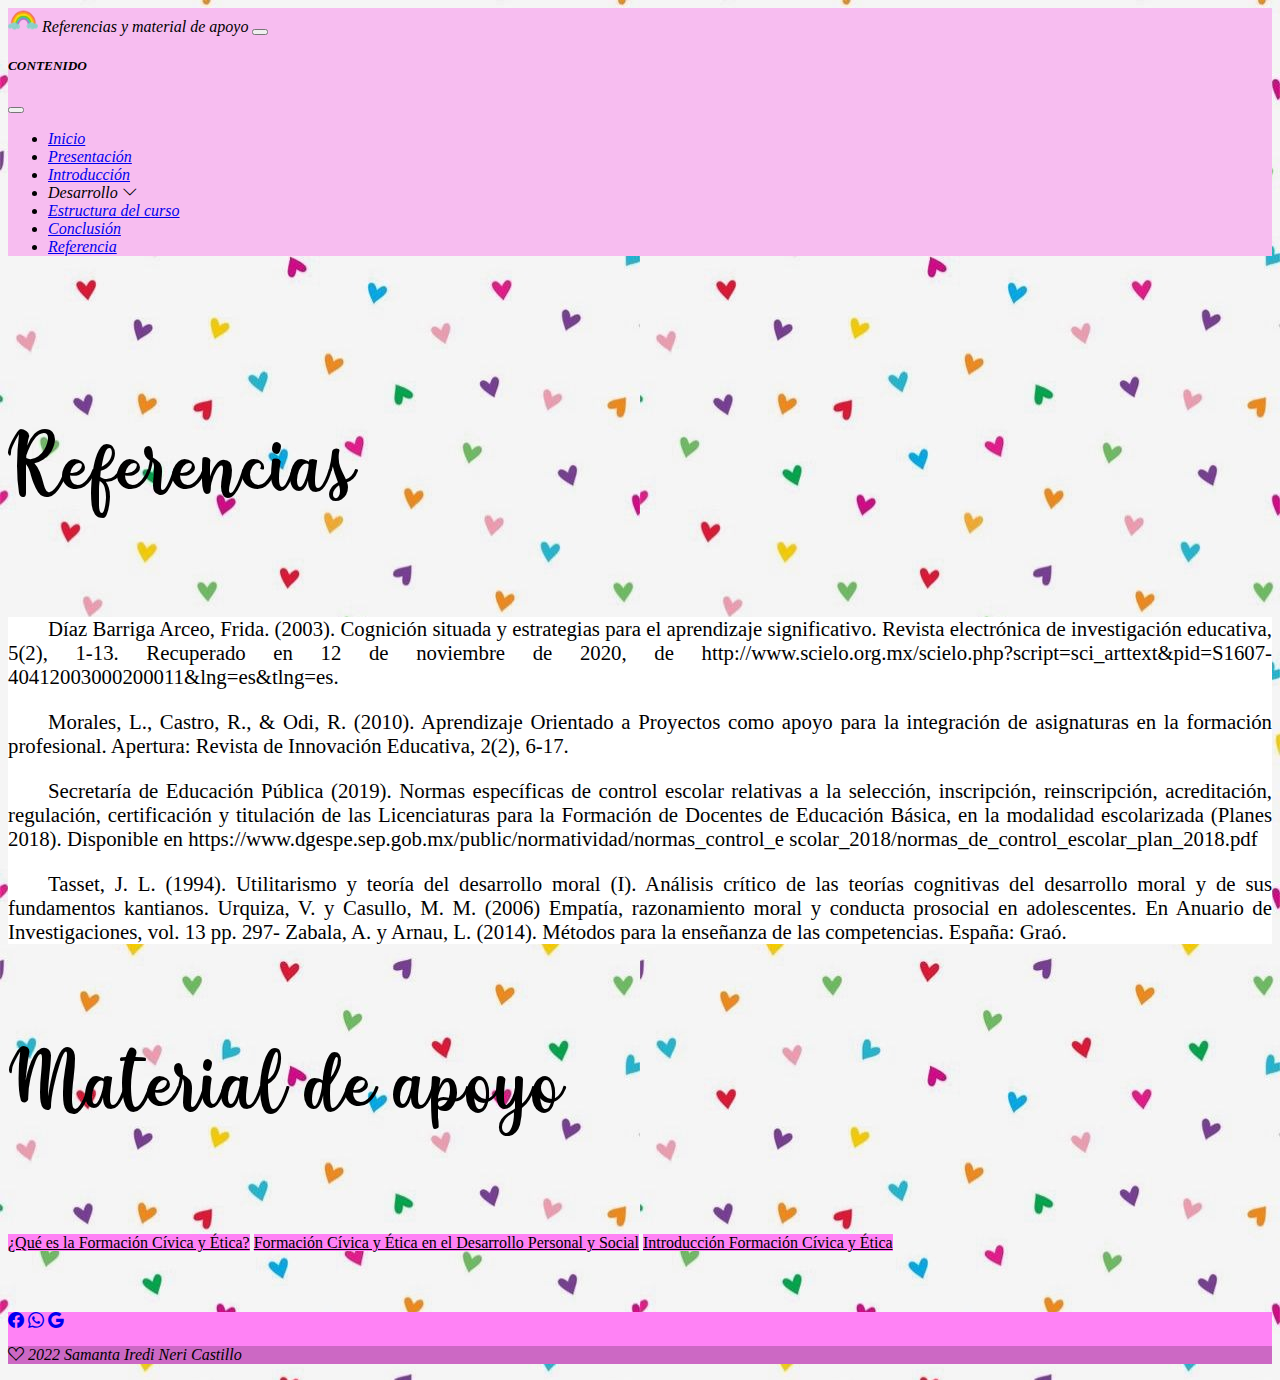
<file: docs/assets/html/referencia.html>
<!doctype html>
<html lang="en">

<head>
    <meta charset="utf-8">
    <meta name="viewport" content="width=device-width, initial-scale=1">
    <title>Referencias</title>
    <link href="../css/style.css" rel="stylesheet">
    <link rel="icon" href="../img/logoSam.png">
    <link rel="stylesheet" href="https://cdn.jsdelivr.net/npm/bootstrap-icons@1.8.3/font/bootstrap-icons.css">
    <link href="https://cdn.jsdelivr.net/npm/bootstrap@5.2.0-beta1/dist/css/bootstrap.min.css" rel="stylesheet"
        integrity="sha384-0evHe/X+R7YkIZDRvuzKMRqM+OrBnVFBL6DOitfPri4tjfHxaWutUpFmBp4vmVor" crossorigin="anonymous">
</head>

<body>
    <header>
        <nav class="navbar fixed-top">
            <div class="container-fluid">
                <a class="navbar-brand">
                    <img src="../img/logoSam.png" alt="10" width="30" height="24" class="d-inline-block align-text-top">
                    Referencias y material de apoyo
                </a>
                <button class="navbar-toggler" type="button" data-bs-toggle="offcanvas"
                    data-bs-target="#offcanvasNavbar" aria-controls="offcanvasNavbar">
                    <span class="navbar-toggler-icon"></span>
                </button>
                <div class="offcanvas offcanvas-end" tabindex="-1" id="offcanvasNavbar"
                    aria-labelledby="offcanvasNavbarLabel">
                    <div class="offcanvas-header">
                        <h5 class="offcanvas-title" id="offcanvasNavbarLabel">CONTENIDO</h5>
                        <button type="button" class="btn-close" data-bs-dismiss="offcanvas" aria-label="Close"></button>
                    </div>
                    <div class="offcanvas-body">
                        <ul class="navbar-nav justify-content-end flex-grow-1 pe-3">
                            <li class="nav-item">
                                <a class="nav-link" aria-current="page" href="../../index.html">Inicio</a>
                            </li>
                            <li class="nav-item">
                                <a class="nav-link" aria-current="page" href="presentacion.html">Presentación</a>
                            </li>
                            <li class="nav-item">
                                <a class="nav-link" href="introduccion.html">Introducción</a>
                            </li>
                            <li class="dropdown nav-link"><span>Desarrollo </span><i class="bi bi-chevron-down"></i>
                                <ul class="navbar-nav justify-content-end flex-grow-1 pe-3">
                                    <li class="nav-item"><a class="nav-link" href="propositos.html">Propósitos</a></li>
                                    <li class="nav-item"><a class="nav-link" href="metodologia.html">Metodología
                                            didáctica</a></li>
                                </ul>
                            </li>
                            <li class="nav-item"><a class="nav-link" href="estructura.html">Estructura del curso</a>
                            </li>
                            <li class="nav-item">
                                <a class="nav-link" href="conclusion.html">Conclusión</a>
                            </li>
                            <li class="nav-item">
                                <a class="nav-link disabled" href="referencia.html">Referencia</a>
                            </li>
                        </ul>
                    </div>
                </div>
            </div>
        </nav>
    </header>

    <div class="text-center">
        <br><br><br>
        <p class="encabezado">Referencias
        </p>
        <!-- ======= Portfolio Section ======= -->
        <section class="portfolio">
            <div class="container" data-aos="fade-up">
                <div class="referencias">
                    <p class="referencias">Díaz Barriga Arceo, Frida. (2003). Cognición situada y estrategias para el
                        aprendizaje significativo.
                        Revista electrónica de investigación educativa, 5(2), 1-13. Recuperado en 12 de noviembre de
                        2020, de http://www.scielo.org.mx/scielo.php?script=sci_arttext&pid=S1607-
                        40412003000200011&lng=es&tlng=es.</p>
                    <p class="referencias">Morales, L., Castro, R., & Odi, R. (2010). Aprendizaje Orientado a Proyectos
                        como apoyo para la
                        integración de asignaturas en la formación profesional. Apertura: Revista de Innovación
                        Educativa, 2(2), 6-17.</p>
                    <p class="referencias"> Secretaría de Educación Pública (2019). Normas específicas de control
                        escolar relativas a la
                        selección, inscripción, reinscripción, acreditación, regulación, certificación y titulación de
                        las
                        Licenciaturas para la Formación de Docentes de Educación Básica, en la modalidad
                        escolarizada (Planes 2018). Disponible en
                        https://www.dgespe.sep.gob.mx/public/normatividad/normas_control_e
                        scolar_2018/normas_de_control_escolar_plan_2018.pdf</p>
                    <p class="referencias">Tasset, J. L. (1994). Utilitarismo y teoría del desarrollo moral (I).
                        Análisis crítico de las teorías
                        cognitivas del desarrollo moral y de sus fundamentos kantianos. Urquiza, V. y Casullo, M. M.
                        (2006) Empatía, razonamiento moral y conducta prosocial en adolescentes. En Anuario de
                        Investigaciones, vol. 13 pp. 297-
                        Zabala, A. y Arnau, L. (2014). Métodos para la enseñanza de las competencias. España: Graó.</p>
                </div>
            </div>
            <p class="encabezado">Material de apoyo
            </p>
            <div class="d-grid gap-2 col-6 mx-auto">
                <a class="btn btn-primary" role="button" aria-disabled="true" target="_blank"
                    href="https://www.youtube.com/watch?v=7yaj9eUqh88&ab_channel=MARIOCARRE%C3%93N">¿Qué es la Formación
                    Cívica y Ética?</a>
                <a class="btn btn-primary" role="button" aria-disabled="true" target="_blank"
                    href="https://www.youtube.com/watch?v=QrVyH1m3jlM&ab_channel=MARIOCARRE%C3%93N">Formación Cívica y
                    Ética en el Desarrollo Personal y Social</a>
                <a class="btn btn-primary" role="button" aria-disabled="true" target="_blank"
                    href="https://www.youtube.com/watch?v=cBJ1OZsX7zE&ab_channel=MarijoMunguia">Introducción Formación
                    Cívica y Ética</a>
            </div>
        </section>
        <!-- End Portfolio Section -->
    </div>

    <script src="https://cdn.jsdelivr.net/npm/@popperjs/core@2.11.5/dist/umd/popper.min.js"
        integrity="sha384-Xe+8cL9oJa6tN/veChSP7q+mnSPaj5Bcu9mPX5F5xIGE0DVittaqT5lorf0EI7Vk"
        crossorigin="anonymous"></script>
    <script src="https://cdn.jsdelivr.net/npm/bootstrap@5.2.0-beta1/dist/js/bootstrap.min.js"
        integrity="sha384-kjU+l4N0Yf4ZOJErLsIcvOU2qSb74wXpOhqTvwVx3OElZRweTnQ6d31fXEoRD1Jy"
        crossorigin="anonymous"></script>
    <script src="https://cdn.jsdelivr.net/npm/bootstrap@5.2.0-beta1/dist/js/bootstrap.bundle.min.js"
        integrity="sha384-pprn3073KE6tl6bjs2QrFaJGz5/SUsLqktiwsUTF55Jfv3qYSDhgCecCxMW52nD2"
        crossorigin="anonymous"></script>
</body>

<footer class="text-center text-white">
    <!-- Grid container -->
    <div class="container p-4 pb-0">
        <!-- Section: Social media -->
        <section class="mb-4">
            <!-- Facebook -->
            <a class="btn btn-outline-light btn-floating m-1" href="https://www.facebook.com/samanta.iredi.3"
                target="_blank" rel="noopener noreferrer" role="button"><i class="bi bi-facebook"></i></a>

            <!-- WhatsApp -->
            <a class="btn btn-outline-light btn-floating m-1" href="https://wa.me/525614722494" target="_blank"
                role="button"><i class="bi bi-whatsapp"></i></a>

            <!-- Gmail -->
            <a class="btn btn-outline-light btn-floating m-1" href="https://www.google.com/intl/es-419/gmail/about/"
                target="_blank" role="button"><i class="bi bi-google"></i></a>
        </section>
        <!-- Section: Social media -->
    </div>
    <!-- Grid container -->

    <!-- Copyright -->
    <div class="text-center p-3" style="background-color: rgba(0, 0, 0, 0.2);">
        <p class="text-white"><i class="bi bi-suit-heart"></i> 2022 Samanta Iredi Neri Castillo</p>
    </div>
    <!-- Copyright -->
</footer>

</html>
</file>
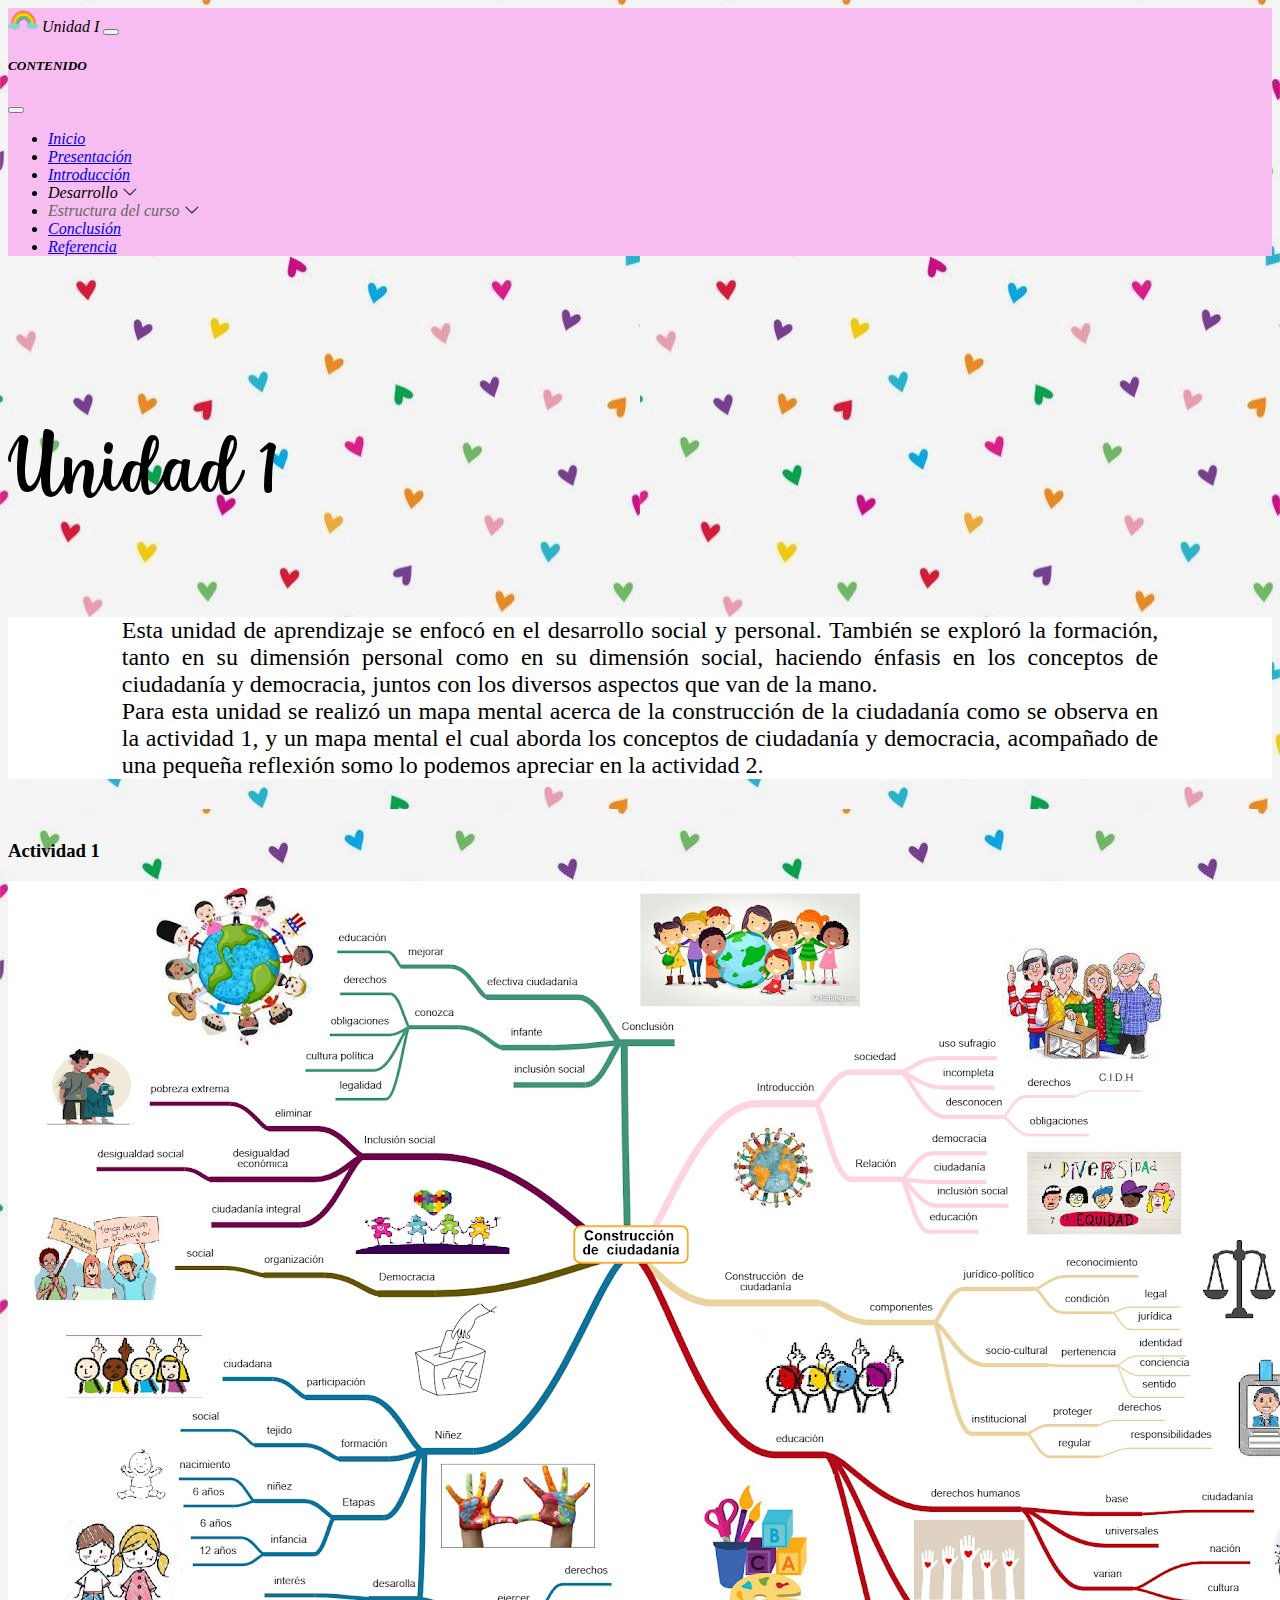
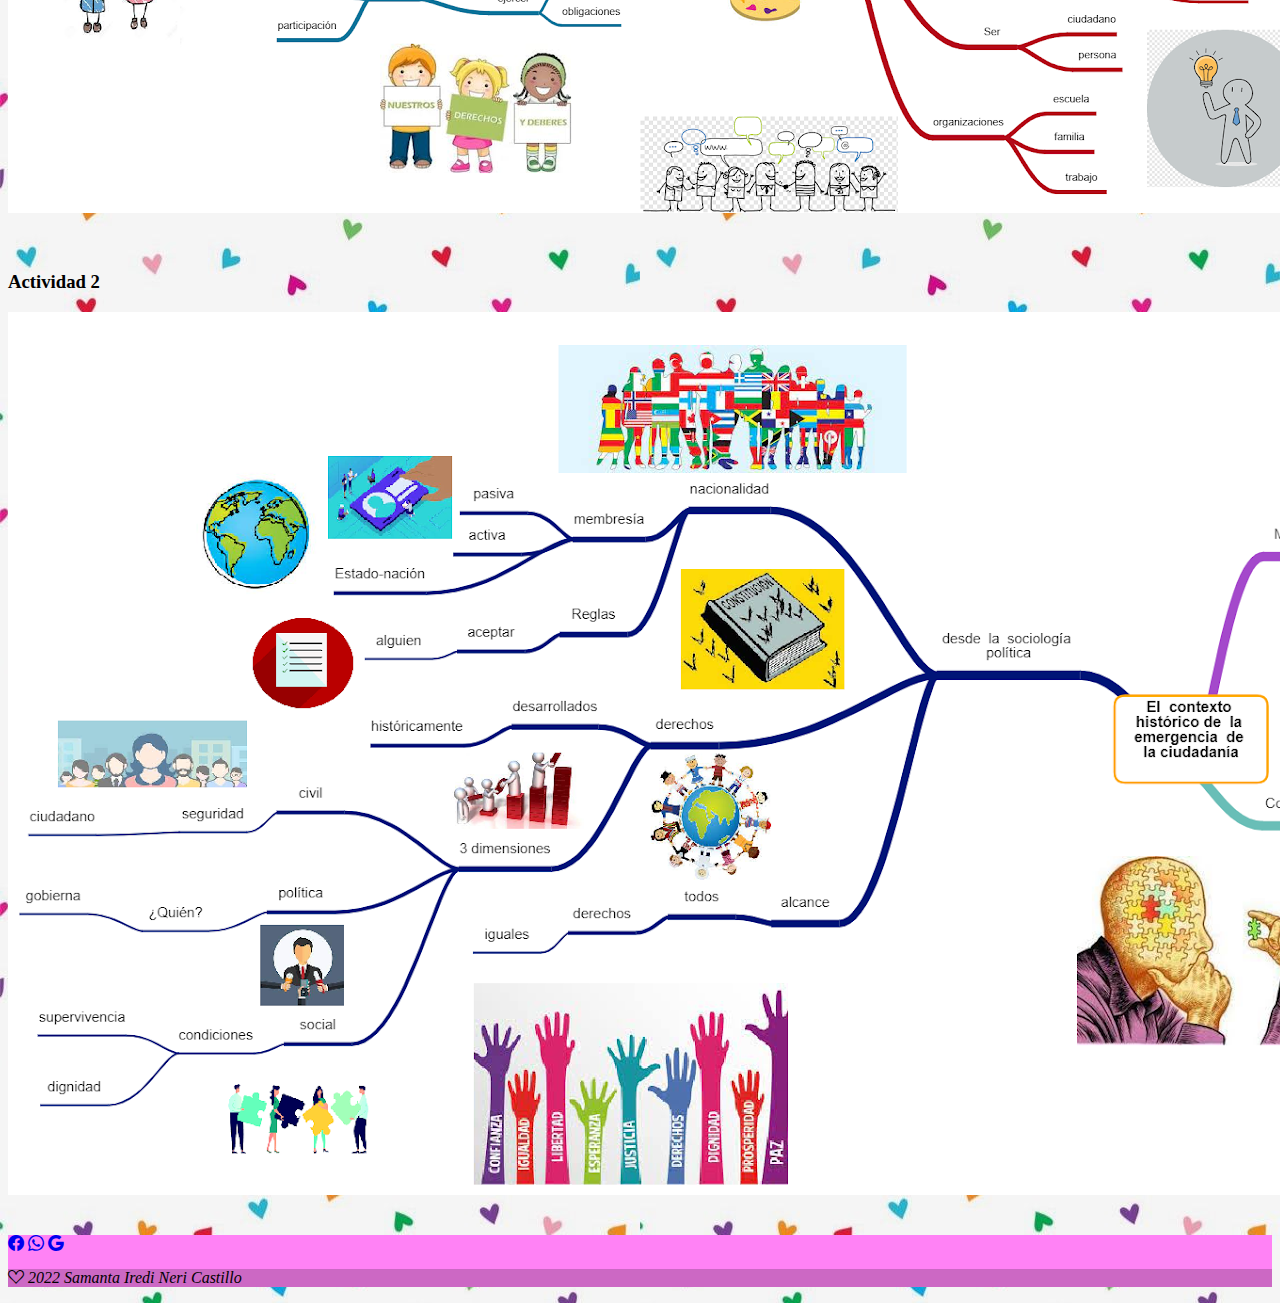
<file: docs/assets/html/unidad1.html>
<!doctype html>
<html lang="en">

<head>
    <meta charset="utf-8">
    <meta name="viewport" content="width=device-width, initial-scale=1">
    <title>Unidad I</title>
    <link href="../css/style.css" rel="stylesheet">
    <link rel="icon" href="../img/logoSam.png">
    <link rel="stylesheet" href="https://cdn.jsdelivr.net/npm/bootstrap-icons@1.8.3/font/bootstrap-icons.css">
    <link href="https://cdn.jsdelivr.net/npm/bootstrap@5.2.0-beta1/dist/css/bootstrap.min.css" rel="stylesheet"
        integrity="sha384-0evHe/X+R7YkIZDRvuzKMRqM+OrBnVFBL6DOitfPri4tjfHxaWutUpFmBp4vmVor" crossorigin="anonymous">
</head>

<body>
    <header>
        <nav class="navbar fixed-top">
            <div class="container-fluid">
                <a class="navbar-brand">
                    <img src="../img/logoSam.png" alt="10" width="30" height="24" class="d-inline-block align-text-top">
                    Unidad I
                </a>
                <button class="navbar-toggler" type="button" data-bs-toggle="offcanvas"
                    data-bs-target="#offcanvasNavbar" aria-controls="offcanvasNavbar">
                    <span class="navbar-toggler-icon"></span>
                </button>
                <div class="offcanvas offcanvas-end" tabindex="-1" id="offcanvasNavbar"
                    aria-labelledby="offcanvasNavbarLabel">
                    <div class="offcanvas-header">
                        <h5 class="offcanvas-title" id="offcanvasNavbarLabel">CONTENIDO</h5>
                        <button type="button" class="btn-close" data-bs-dismiss="offcanvas" aria-label="Close"></button>
                    </div>
                    <div class="offcanvas-body">
                        <ul class="navbar-nav justify-content-end flex-grow-1 pe-3">
                            <li class="nav-item">
                                <a class="nav-link" aria-current="page" href="../../index.html">Inicio</a>
                            </li>
                            <li class="nav-item">
                                <a class="nav-link" aria-current="page" href="presentacion.html">Presentación</a>
                            </li>
                            <li class="nav-item">
                                <a class="nav-link" href="introduccion.html">Introducción</a>
                            </li>
                            <li class="dropdown nav-link"><span>Desarrollo </span><i class="bi bi-chevron-down"></i>
                                <ul class="navbar-nav justify-content-end flex-grow-1 pe-2">
                                    <li class="nav-item"><a class="nav-link" href="propositos.html">Propósitos</a></li>
                                    <li class="nav-item"><a class="nav-link" href="metodologia.html">Metodología
                                            didáctica</a></li>
                                </ul>
                            </li>
                            <li class="dropdown nav-link"><a href="estructura.html"><span>Estructura del curso </span></a><i
                                    class="bi bi-chevron-down"></i>
                                <ul class="navbar-nav justify-content-end flex-grow-1 pe-3">
                                    <li class="nav-item"><a class="nav-link" href="unidad1.html">Unidad I</a></li>
                                    <li class="nav-item"><a class="nav-link" href="unidad2.html">Unidad II</a></li>
                                    <li class="nav-item"><a class="nav-link" href="unidad3.html">Unidad III</a></li>
                                </ul>
                            </li>
                            <li class="nav-item">
                                <a class="nav-link" href="conclusion.html">Conclusión</a>
                            </li>
                            <li class="nav-item">
                                <a class="nav-link" href="referencia.html">Referencia</a>
                            </li>
                        </ul>
                    </div>
                </div>
            </div>
        </nav>
    </header>

    <div class="text-center">
        <br><br><br>
        <p class="encabezado">Unidad 1
        </p>
        <p class="datos">Esta unidad de aprendizaje se enfocó en el desarrollo social y personal. También se exploró la
            formación, tanto en su dimensión personal como en su dimensión social, haciendo énfasis en los conceptos de
            ciudadanía y democracia, juntos con los diversos aspectos que van de la mano.<br>Para esta unidad se realizó un
            mapa mental acerca de la construcción de la ciudadanía como se observa en la actividad 1, y un mapa mental
            el cual aborda los conceptos de ciudadanía y democracia, acompañado de una pequeña reflexión somo lo podemos
            apreciar en la actividad 2.</p><br>
        <h3>Actividad 1</h3>
        <img src="../img/actividad1U1.png" class="img-fluid" width="d-md-block"><br><br><br>
        <h3>Actividad 2</h3>
        <img src="../img/actividad2U1.png" class="img-fluid" width="d-md-block">
    </div><br><br>

    <script src="https://cdn.jsdelivr.net/npm/@popperjs/core@2.11.5/dist/umd/popper.min.js"
        integrity="sha384-Xe+8cL9oJa6tN/veChSP7q+mnSPaj5Bcu9mPX5F5xIGE0DVittaqT5lorf0EI7Vk"
        crossorigin="anonymous"></script>
    <script src="https://cdn.jsdelivr.net/npm/bootstrap@5.2.0-beta1/dist/js/bootstrap.min.js"
        integrity="sha384-kjU+l4N0Yf4ZOJErLsIcvOU2qSb74wXpOhqTvwVx3OElZRweTnQ6d31fXEoRD1Jy"
        crossorigin="anonymous"></script>
    <script src="https://cdn.jsdelivr.net/npm/bootstrap@5.2.0-beta1/dist/js/bootstrap.bundle.min.js"
        integrity="sha384-pprn3073KE6tl6bjs2QrFaJGz5/SUsLqktiwsUTF55Jfv3qYSDhgCecCxMW52nD2"
        crossorigin="anonymous"></script>
</body>

<footer class="text-center text-white">
    <!-- Grid container -->
    <div class="container p-4 pb-0">
        <!-- Section: Social media -->
        <section class="mb-4">
            <!-- Facebook -->
            <a class="btn btn-outline-light btn-floating m-1" href="https://www.facebook.com/samanta.iredi.3"
                target="_blank" rel="noopener noreferrer" role="button"><i class="bi bi-facebook"></i></a>

            <!-- WhatsApp -->
            <a class="btn btn-outline-light btn-floating m-1" href="https://wa.me/525614722494" target="_blank"
                role="button"><i class="bi bi-whatsapp"></i></a>

            <!-- Gmail -->
            <a class="btn btn-outline-light btn-floating m-1" href="https://www.google.com/intl/es-419/gmail/about/"
                target="_blank" role="button"><i class="bi bi-google"></i></a>
        </section>
        <!-- Section: Social media -->
    </div>
    <!-- Grid container -->

    <!-- Copyright -->
    <div class="text-center p-3" style="background-color: rgba(0, 0, 0, 0.2);">
        <p class="text-white"><i class="bi bi-suit-heart"></i> 2022 Samanta Iredi Neri Castillo</p>
    </div>
    <!-- Copyright -->
</footer>

</html>
</file>
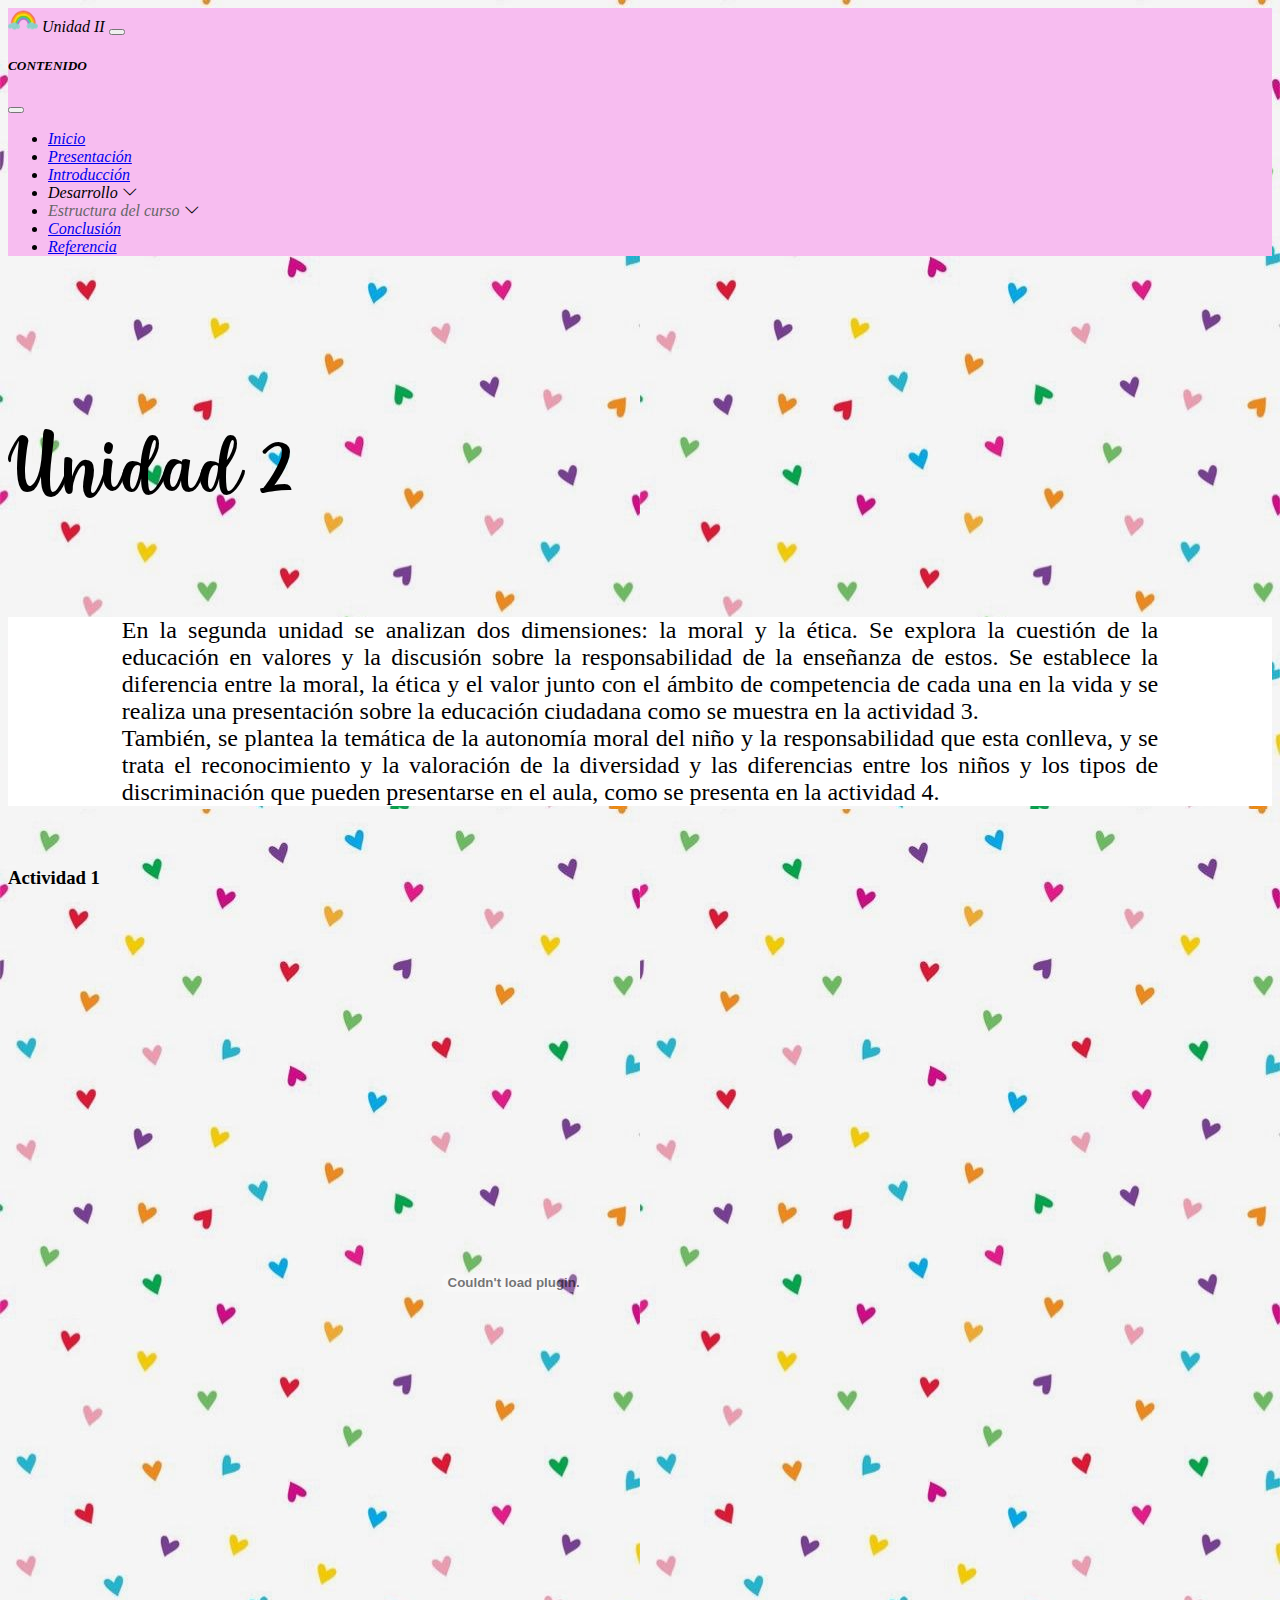
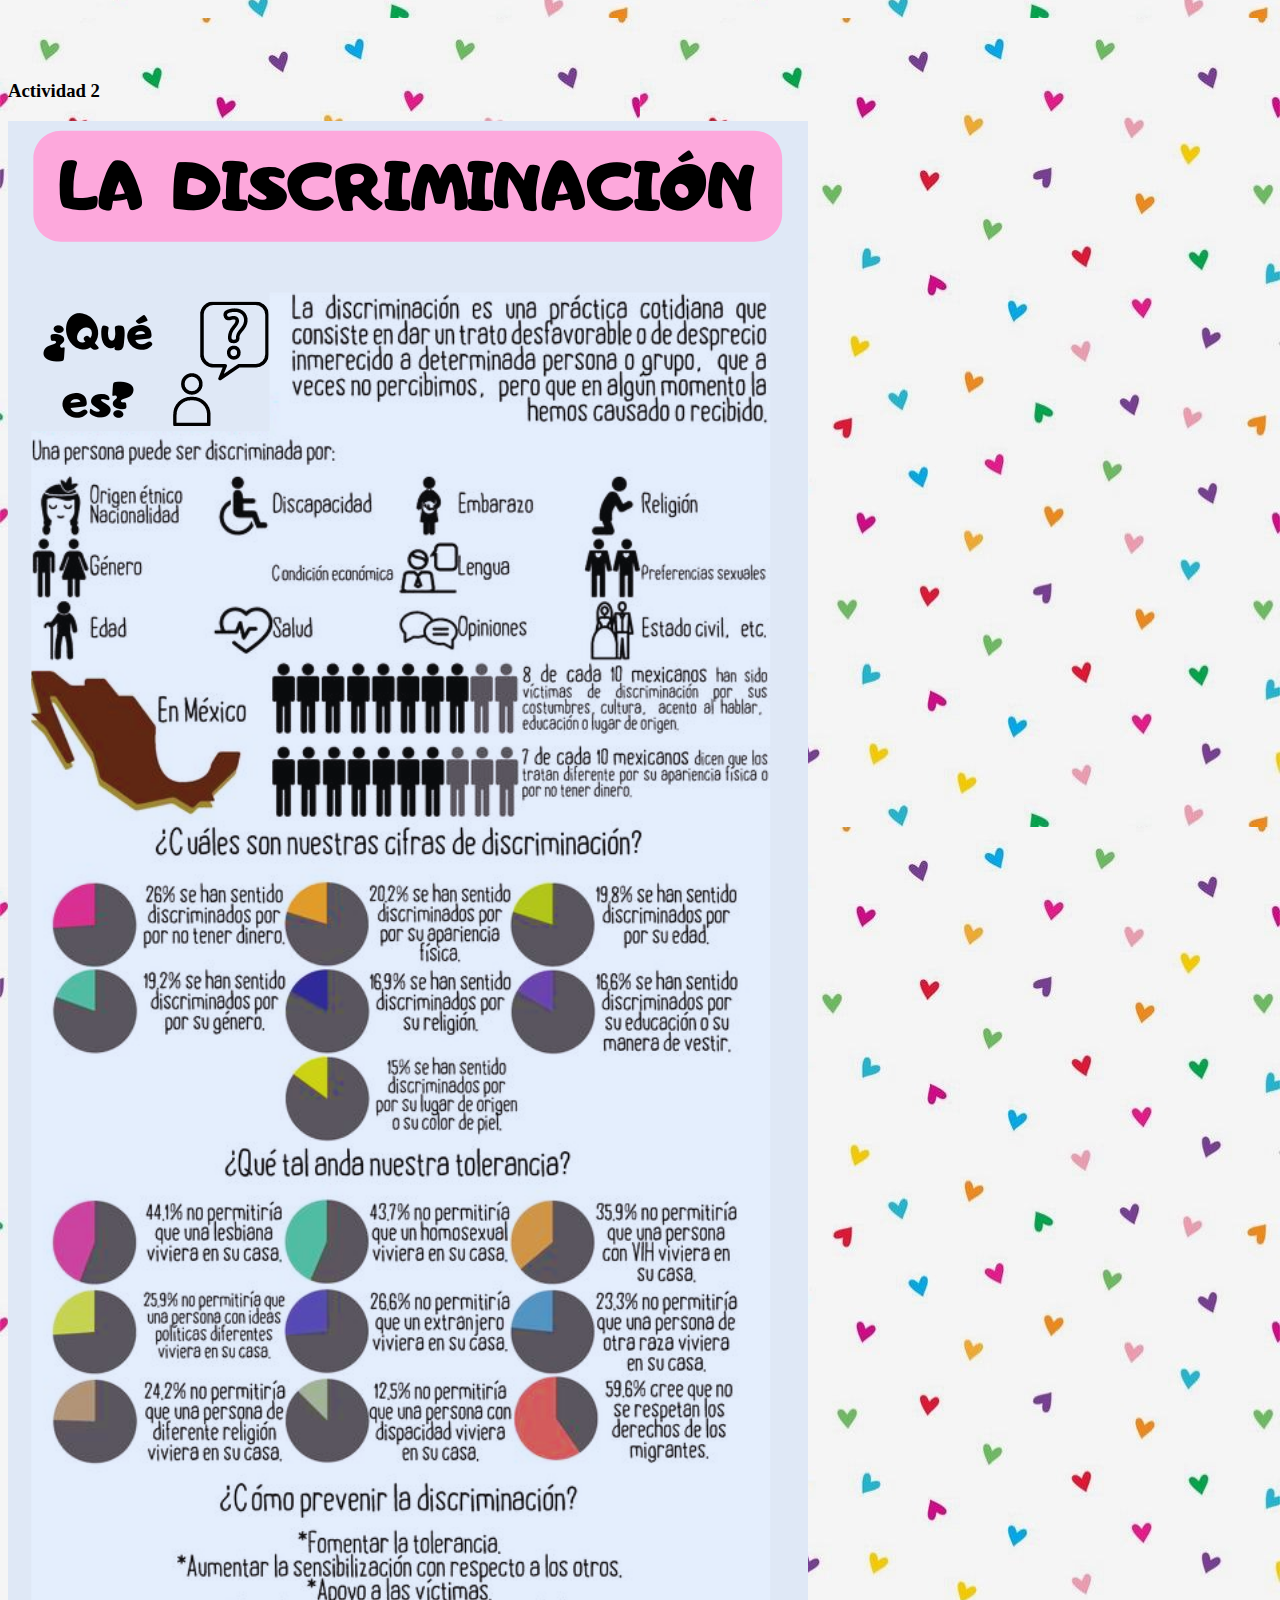
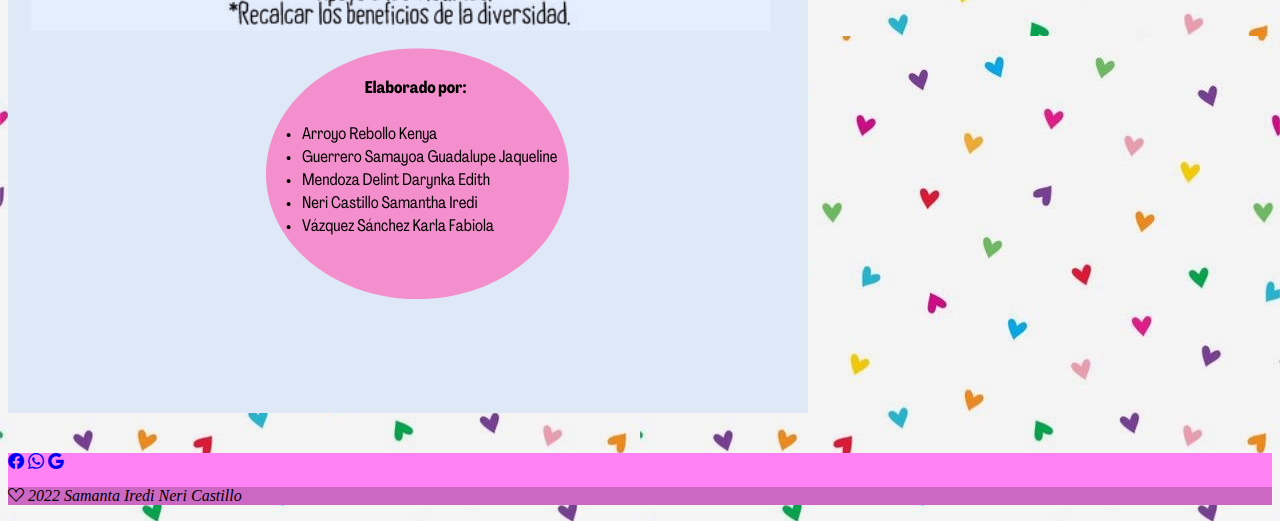
<file: docs/assets/html/unidad2.html>
<!doctype html>
<html lang="en">

<head>
    <meta charset="utf-8">
    <meta name="viewport" content="width=device-width, initial-scale=1">
    <title>Unidad II</title>
    <link href="../css/style.css" rel="stylesheet">
    <link rel="icon" href="../img/logoSam.png">
    <link rel="stylesheet" href="https://cdn.jsdelivr.net/npm/bootstrap-icons@1.8.3/font/bootstrap-icons.css">
    <link href="https://cdn.jsdelivr.net/npm/bootstrap@5.2.0-beta1/dist/css/bootstrap.min.css" rel="stylesheet"
        integrity="sha384-0evHe/X+R7YkIZDRvuzKMRqM+OrBnVFBL6DOitfPri4tjfHxaWutUpFmBp4vmVor" crossorigin="anonymous">
</head>

<body>
    <header>
        <nav class="navbar fixed-top">
            <div class="container-fluid">
                <a class="navbar-brand">
                    <img src="../img/logoSam.png" alt="10" width="30" height="24" class="d-inline-block align-text-top">
                    Unidad II
                </a>
                <button class="navbar-toggler" type="button" data-bs-toggle="offcanvas"
                    data-bs-target="#offcanvasNavbar" aria-controls="offcanvasNavbar">
                    <span class="navbar-toggler-icon"></span>
                </button>
                <div class="offcanvas offcanvas-end" tabindex="-1" id="offcanvasNavbar"
                    aria-labelledby="offcanvasNavbarLabel">
                    <div class="offcanvas-header">
                        <h5 class="offcanvas-title" id="offcanvasNavbarLabel">CONTENIDO</h5>
                        <button type="button" class="btn-close" data-bs-dismiss="offcanvas" aria-label="Close"></button>
                    </div>
                    <div class="offcanvas-body">
                        <ul class="navbar-nav justify-content-end flex-grow-1 pe-3">
                            <li class="nav-item">
                                <a class="nav-link" aria-current="page" href="../../index.html">Inicio</a>
                            </li>
                            <li class="nav-item">
                                <a class="nav-link" aria-current="page" href="presentacion.html">Presentación</a>
                            </li>
                            <li class="nav-item">
                                <a class="nav-link" href="introduccion.html">Introducción</a>
                            </li>
                            <li class="dropdown nav-link"><span>Desarrollo </span><i class="bi bi-chevron-down"></i>
                                <ul class="navbar-nav justify-content-end flex-grow-1 pe-2">
                                    <li class="nav-item"><a class="nav-link" href="propositos.html">Propósitos</a></li>
                                    <li class="nav-item"><a class="nav-link" href="metodologia.html">Metodología
                                            didáctica</a></li>
                                </ul>
                            </li>
                            <li class="dropdown nav-link"><a href="estructura.html"><span>Estructura del curso
                                    </span></a><i class="bi bi-chevron-down"></i>
                                <ul class="navbar-nav justify-content-end flex-grow-1 pe-3">
                                    <li class="nav-item"><a class="nav-link" href="unidad1.html">Unidad I</a></li>
                                    <li class="nav-item"><a class="nav-link" href="unidad2.html">Unidad II</a></li>
                                    <li class="nav-item"><a class="nav-link" href="unidad3.html">Unidad III</a></li>
                                </ul>
                            </li>
                            <li class="nav-item">
                                <a class="nav-link" href="conclusion.html">Conclusión</a>
                            </li>
                            <li class="nav-item">
                                <a class="nav-link" href="referencia.html">Referencia</a>
                            </li>
                        </ul>
                    </div>
                </div>
            </div>
        </nav>
    </header>

    <div class="text-center">
        <br><br><br>
        <p class="encabezado">Unidad 2
        </p>
        <p class="datos">En la segunda unidad se analizan dos dimensiones: la moral y la ética. Se explora la cuestión
            de la educación en valores y la discusión sobre la responsabilidad de la enseñanza de estos. Se establece la
            diferencia entre la moral, la ética y el valor junto con el ámbito de competencia de cada una en la vida y
            se realiza una presentación sobre la educación ciudadana como se muestra en la actividad 3.<br> También, se
            plantea la temática de la autonomía moral del niño y la responsabilidad que esta conlleva, y se trata el
            reconocimiento y la valoración de la diversidad y las diferencias entre los niños y los tipos de
            discriminación que pueden presentarse en el aula, como se presenta en la actividad 4.</p><br>
        <h3>Actividad 1</h3>
        <object data="../img/actividad1U2.pdf" height="750" width="80%"></object>
        <h3>Actividad 2</h3>
        <img src="../img/actividad2U2.png" class="img-fluid" width="d-md-block">
    </div><br><br>

    <script src="https://cdn.jsdelivr.net/npm/@popperjs/core@2.11.5/dist/umd/popper.min.js"
        integrity="sha384-Xe+8cL9oJa6tN/veChSP7q+mnSPaj5Bcu9mPX5F5xIGE0DVittaqT5lorf0EI7Vk"
        crossorigin="anonymous"></script>
    <script src="https://cdn.jsdelivr.net/npm/bootstrap@5.2.0-beta1/dist/js/bootstrap.min.js"
        integrity="sha384-kjU+l4N0Yf4ZOJErLsIcvOU2qSb74wXpOhqTvwVx3OElZRweTnQ6d31fXEoRD1Jy"
        crossorigin="anonymous"></script>
    <script src="https://cdn.jsdelivr.net/npm/bootstrap@5.2.0-beta1/dist/js/bootstrap.bundle.min.js"
        integrity="sha384-pprn3073KE6tl6bjs2QrFaJGz5/SUsLqktiwsUTF55Jfv3qYSDhgCecCxMW52nD2"
        crossorigin="anonymous"></script>
</body>

<footer class="text-center text-white">
    <!-- Grid container -->
    <div class="container p-4 pb-0">
        <!-- Section: Social media -->
        <section class="mb-4">
            <!-- Facebook -->
            <a class="btn btn-outline-light btn-floating m-1" href="https://www.facebook.com/samanta.iredi.3"
                target="_blank" rel="noopener noreferrer" role="button"><i class="bi bi-facebook"></i></a>

            <!-- WhatsApp -->
            <a class="btn btn-outline-light btn-floating m-1" href="https://wa.me/525614722494" target="_blank"
                role="button"><i class="bi bi-whatsapp"></i></a>

            <!-- Gmail -->
            <a class="btn btn-outline-light btn-floating m-1" href="https://www.google.com/intl/es-419/gmail/about/"
                target="_blank" role="button"><i class="bi bi-google"></i></a>
        </section>
        <!-- Section: Social media -->
    </div>
    <!-- Grid container -->

    <!-- Copyright -->
    <div class="text-center p-3" style="background-color: rgba(0, 0, 0, 0.2);">
        <p class="text-white"><i class="bi bi-suit-heart"></i> 2022 Samanta Iredi Neri Castillo</p>
    </div>
    <!-- Copyright -->
</footer>

</html>
</file>
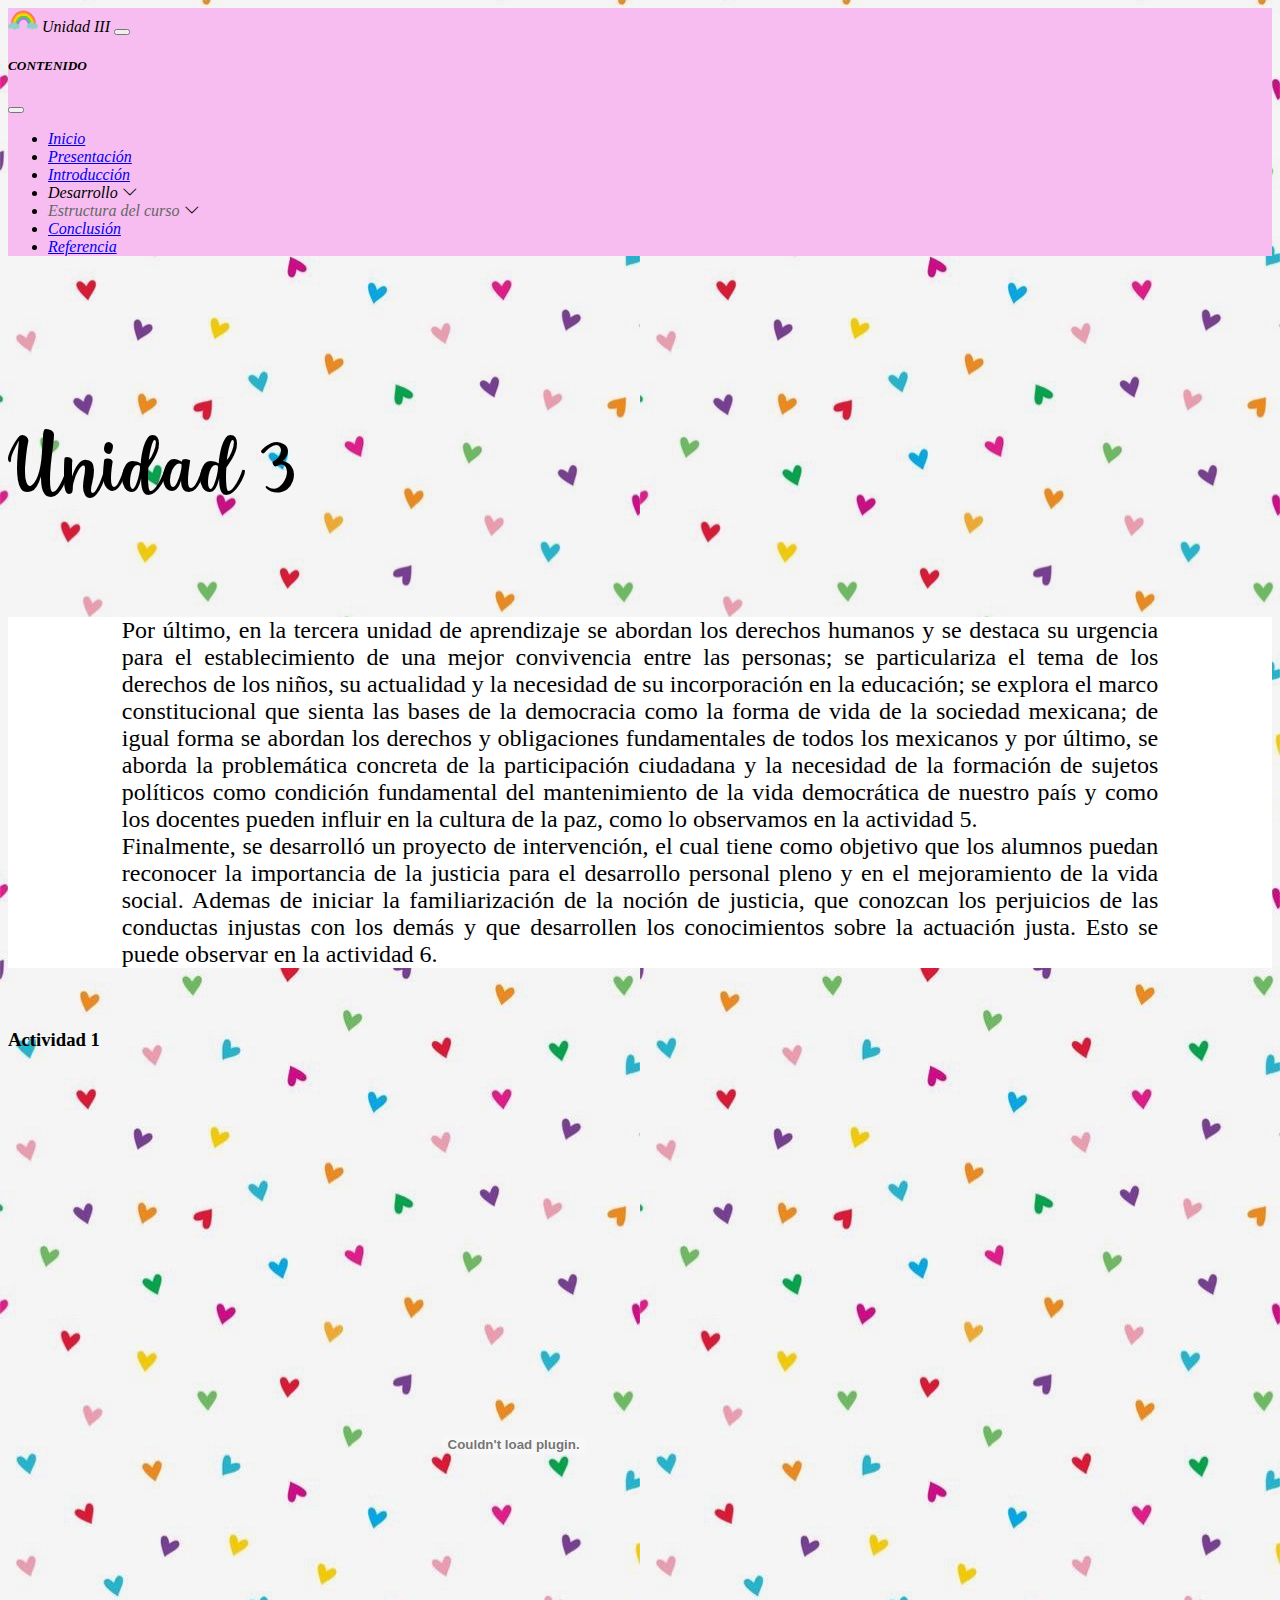
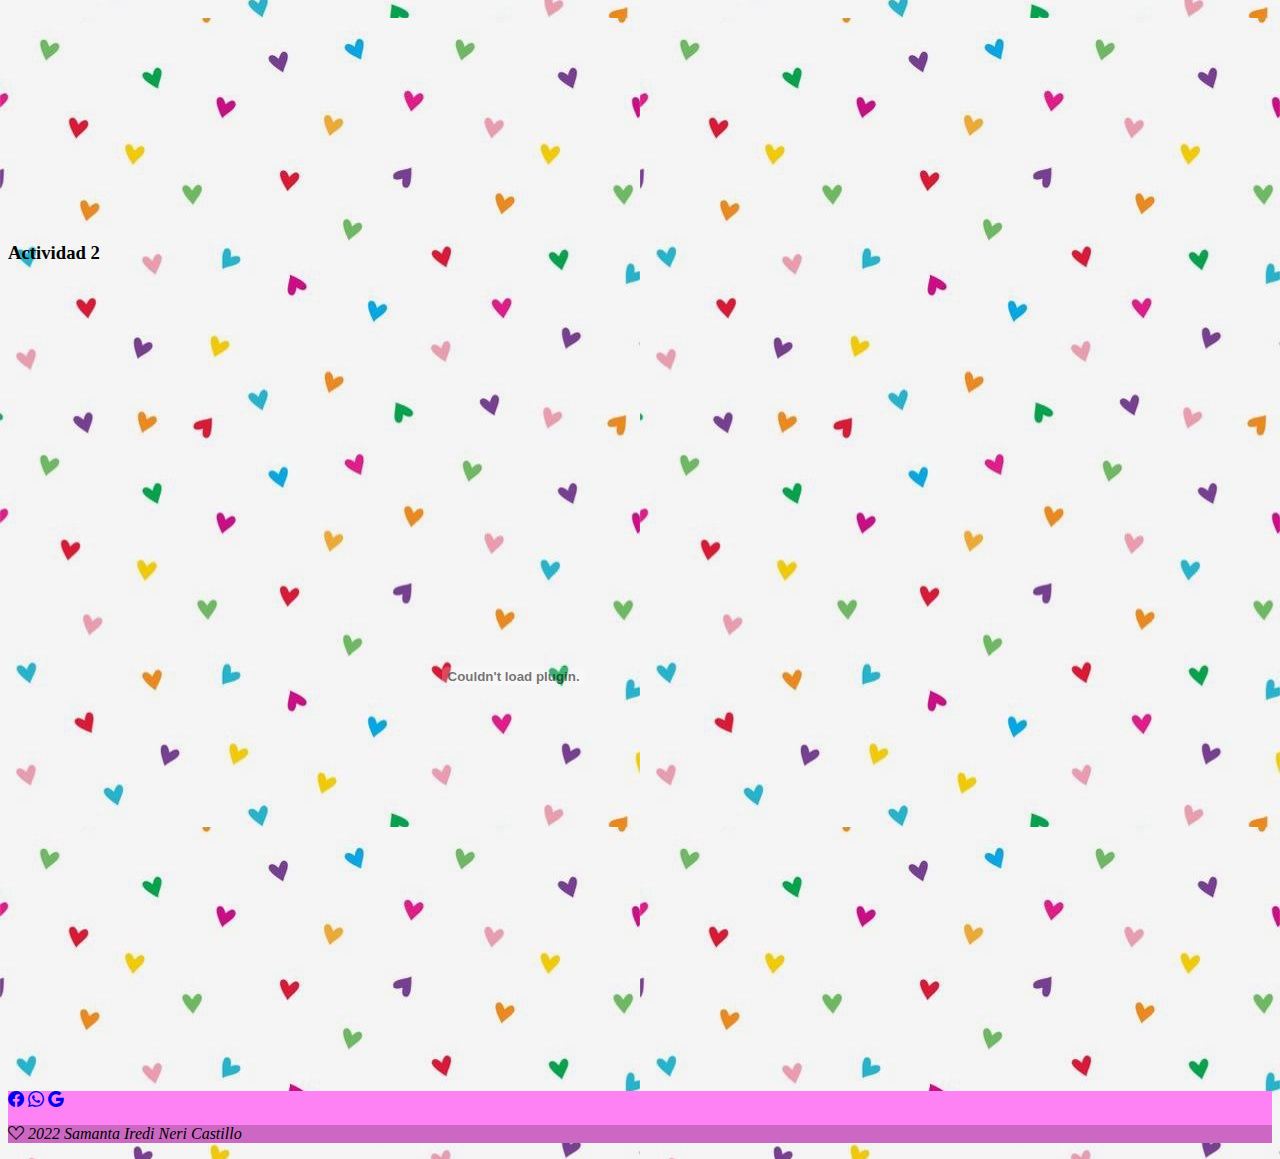
<file: docs/assets/html/unidad3.html>
<!doctype html>
<html lang="en">

<head>
    <meta charset="utf-8">
    <meta name="viewport" content="width=device-width, initial-scale=1">
    <title>Unidad III</title>
    <link href="../css/style.css" rel="stylesheet">
    <link rel="icon" href="../img/logoSam.png">
    <link rel="stylesheet" href="https://cdn.jsdelivr.net/npm/bootstrap-icons@1.8.3/font/bootstrap-icons.css">
    <link href="https://cdn.jsdelivr.net/npm/bootstrap@5.2.0-beta1/dist/css/bootstrap.min.css" rel="stylesheet"
        integrity="sha384-0evHe/X+R7YkIZDRvuzKMRqM+OrBnVFBL6DOitfPri4tjfHxaWutUpFmBp4vmVor" crossorigin="anonymous">
</head>

<body>
    <header>
        <nav class="navbar fixed-top">
            <div class="container-fluid">
                <a class="navbar-brand">
                    <img src="../img/logoSam.png" alt="10" width="30" height="24" class="d-inline-block align-text-top">
                    Unidad III
                </a>
                <button class="navbar-toggler" type="button" data-bs-toggle="offcanvas"
                    data-bs-target="#offcanvasNavbar" aria-controls="offcanvasNavbar">
                    <span class="navbar-toggler-icon"></span>
                </button>
                <div class="offcanvas offcanvas-end" tabindex="-1" id="offcanvasNavbar"
                    aria-labelledby="offcanvasNavbarLabel">
                    <div class="offcanvas-header">
                        <h5 class="offcanvas-title" id="offcanvasNavbarLabel">CONTENIDO</h5>
                        <button type="button" class="btn-close" data-bs-dismiss="offcanvas" aria-label="Close"></button>
                    </div>
                    <div class="offcanvas-body">
                        <ul class="navbar-nav justify-content-end flex-grow-1 pe-3">
                            <li class="nav-item">
                                <a class="nav-link" aria-current="page" href="../../index.html">Inicio</a>
                            </li>
                            <li class="nav-item">
                                <a class="nav-link" aria-current="page" href="presentacion.html">Presentación</a>
                            </li>
                            <li class="nav-item">
                                <a class="nav-link" href="introduccion.html">Introducción</a>
                            </li>
                            <li class="dropdown nav-link"><span>Desarrollo </span><i class="bi bi-chevron-down"></i>
                                <ul class="navbar-nav justify-content-end flex-grow-1 pe-2">
                                    <li class="nav-item"><a class="nav-link" href="propositos.html">Propósitos</a></li>
                                    <li class="nav-item"><a class="nav-link" href="metodologia.html">Metodología
                                            didáctica</a></li>
                                </ul>
                            </li>
                            <li class="dropdown nav-link"><a href="estructura.html"><span>Estructura del curso
                                    </span></a><i class="bi bi-chevron-down"></i>
                                <ul class="navbar-nav justify-content-end flex-grow-1 pe-3">
                                    <li class="nav-item"><a class="nav-link" href="unidad1.html">Unidad I</a></li>
                                    <li class="nav-item"><a class="nav-link" href="unidad2.html">Unidad II</a></li>
                                    <li class="nav-item"><a class="nav-link" href="unidad3.html">Unidad III</a></li>
                                </ul>
                            </li>
                            <li class="nav-item">
                                <a class="nav-link" href="conclusion.html">Conclusión</a>
                            </li>
                            <li class="nav-item">
                                <a class="nav-link" href="referencia.html">Referencia</a>
                            </li>
                        </ul>
                    </div>
                </div>
            </div>
        </nav>
    </header>

    <div class="text-center">
        <br><br><br>
        <p class="encabezado">Unidad 3
        </p>
        <p class="datos">Por último, en la tercera unidad de aprendizaje se abordan los derechos humanos y se destaca su
            urgencia para el establecimiento de una mejor convivencia entre las personas; se particulariza el tema de
            los derechos de los niños, su actualidad y la necesidad de su incorporación en la educación; se explora el
            marco constitucional que sienta las bases de la democracia como la forma de vida de la sociedad mexicana; de
            igual forma se abordan los derechos y obligaciones fundamentales de todos los mexicanos y por último, se
            aborda la problemática concreta de la participación ciudadana y la necesidad de la formación de sujetos
            políticos como condición fundamental del mantenimiento de la vida democrática de nuestro país y como los
            docentes pueden influir en la cultura de la paz, como lo observamos en la actividad 5.<br>
            Finalmente, se desarrolló un proyecto de intervención, el cual tiene como objetivo que los alumnos puedan
            reconocer la importancia de la justicia para el desarrollo personal pleno y en el mejoramiento de la vida
            social. Ademas de iniciar la familiarización de la noción de justicia, que conozcan los perjuicios de las
            conductas injustas con los demás y que desarrollen los conocimientos sobre la actuación justa. Esto se puede
            observar en la actividad 6.</p><br>
        <h3>Actividad 1</h3>
        <object data="../img/actividad1U3.pdf" height="750" width="80%"></object>
        <h3>Actividad 2</h3><br>
        <object data="../img/actividad2U3.pdf" height="750" width="80%"></object>
    </div><br><br>

    <script src="https://cdn.jsdelivr.net/npm/@popperjs/core@2.11.5/dist/umd/popper.min.js"
        integrity="sha384-Xe+8cL9oJa6tN/veChSP7q+mnSPaj5Bcu9mPX5F5xIGE0DVittaqT5lorf0EI7Vk"
        crossorigin="anonymous"></script>
    <script src="https://cdn.jsdelivr.net/npm/bootstrap@5.2.0-beta1/dist/js/bootstrap.min.js"
        integrity="sha384-kjU+l4N0Yf4ZOJErLsIcvOU2qSb74wXpOhqTvwVx3OElZRweTnQ6d31fXEoRD1Jy"
        crossorigin="anonymous"></script>
    <script src="https://cdn.jsdelivr.net/npm/bootstrap@5.2.0-beta1/dist/js/bootstrap.bundle.min.js"
        integrity="sha384-pprn3073KE6tl6bjs2QrFaJGz5/SUsLqktiwsUTF55Jfv3qYSDhgCecCxMW52nD2"
        crossorigin="anonymous"></script>
</body>

<footer class="text-center text-white">
    <!-- Grid container -->
    <div class="container p-4 pb-0">
        <!-- Section: Social media -->
        <section class="mb-4">
            <!-- Facebook -->
            <a class="btn btn-outline-light btn-floating m-1" href="https://www.facebook.com/samanta.iredi.3"
                target="_blank" rel="noopener noreferrer" role="button"><i class="bi bi-facebook"></i></a>

            <!-- WhatsApp -->
            <a class="btn btn-outline-light btn-floating m-1" href="https://wa.me/525614722494" target="_blank"
                role="button"><i class="bi bi-whatsapp"></i></a>

            <!-- Gmail -->
            <a class="btn btn-outline-light btn-floating m-1" href="https://www.google.com/intl/es-419/gmail/about/"
                target="_blank" role="button"><i class="bi bi-google"></i></a>
        </section>
        <!-- Section: Social media -->
    </div>
    <!-- Grid container -->

    <!-- Copyright -->
    <div class="text-center p-3" style="background-color: rgba(0, 0, 0, 0.2);">
        <p class="text-white"><i class="bi bi-suit-heart"></i> 2022 Samanta Iredi Neri Castillo</p>
    </div>
    <!-- Copyright -->
</footer>

</html>
</file>
<file: docs/assets/css/style.css>
@font-face {
  font-family: yellosun;
  src: url(../fonts/yellosun.ttf);
}

@font-face {
  font-family: Letters For Learnes;
  src: url(../fonts/LettersForLearners.ttf);
}

.tituloNav{
  font-family: Letters For Learnes;
  font-weight: bold;
  font-size: 1.8rem;
}

nav {
  background: #F7BDF0;
  font-family: cursive;
  font-style: oblique;
}

footer {
  background: #FF82F5;
  font-family: cursive;
  font-style: oblique;
}

ul.socialIcons {
  padding: 0;
  text-align: center;
}

.socialIcons li {
  background-color: yellow;
  list-style: none;
  display: inline-block;
  margin: 4px;
  border-radius: 2em;
  overflow: hidden;
}

.socialIcons li a {
  display: block;
  padding: 0.5em;
  min-width: 1.28571429em;
  max-width: 1.28571429em;
  height: 1.28571429em;
  white-space: nowrap;
  line-height: 1.5em;
  /*it's working only when you write text with icon*/
  transition: 0.5s;
  text-decoration: none;
  font-family: arial;
  color: #fff;
}

.socialIcons li i {
  margin-right: 0.5em;
}

.socialIcons li:hover a {
  max-width: 200px;
  padding-right: 1em;
}

.socialIcons .facebook {
  background-color: #3b5998;
  box-shadow: 0 0 16px #3b5998;
}

.socialIcons .twitter {
  background-color: #00aced;
  box-shadow: 0 0 16px #00aced;
}

.socialIcons .instagram {
  background-color: #cd486b;
  box-shadow: 0 0 16px #cd486b;
}

.socialIcons .pinterest {
  background-color: #c92228;
  box-shadow: 0 0 16px #c92228;
}

.socialIcons .steam {
  background-color: #666666;
  box-shadow: 0 0 16px #666666;
}

body{
  background-image: url("../img/fondoSamwi.jpg");
}

.encabezado {
  font-family: yellosun;
  font-size: 5.9rem;
}


.navbar .dropdown ul {
    display: block;
    position: absolute;
    left: 14px;
    top: calc(100% + 30px);
    margin: 0;
    padding: 10px 0;
    z-index: 99;
    opacity: 0;
    visibility: hidden;
    background: #fff;
    box-shadow: 0px 0px 30px rgba(127, 137, 161, 0.25);
    transition: 0.3s;
}

.nav-link a{
  text-decoration: none;
  color: #666666;
}

.nav-link a:hover,
.nav-link .active:hover,
.nav-link li:hover>a{
  text-decoration: none;
  color: #666666;
}

.navbar .dropdown ul li {
    min-width: 200px;
}

.navbar .dropdown ul a {
    padding: 10px 20px;
    font-size: 14px;
    text-transform: none;
    color: #1c3745;
}

.navbar .dropdown ul a i {
    font-size: 12px;
}

.navbar .dropdown ul a:hover,
.navbar .dropdown ul .active:hover,
.navbar .dropdown ul li:hover>a {
    color: #F7BDF0;
}

.navbar .dropdown:hover>ul {
    opacity: 1;
    top: 100%;
    visibility: visible;
}

.navbar .dropdown .dropdown ul {
    top: 0;
    left: calc(100% - 30px);
    visibility: hidden;
}

.navbar .dropdown .dropdown:hover>ul {
    opacity: 1;
    top: 0;
    left: 100%;
    visibility: visible;
}

@media (max-width: 1366px) {
    .navbar .dropdown .dropdown ul {
        left: -90%;
    }

    .navbar .dropdown .dropdown:hover>ul {
        left: -100%;
    }
}

.portfolio {
  padding-bottom: 60px;
}

.portfolio .portfolio-item {
  background-color: #eee;
  overflow: hidden;
  min-height: 200px;
  position: relative;
  border-radius: 4px;
  margin: 0 0 30px 0;
}

.portfolio .portfolio-item img {
  transition: all 0.3s ease-in-out;
}

.portfolio .portfolio-item .portfolio-info {
  opacity: 0;
  position: absolute;
  transition: all .3s linear;
  text-align: center;
  top: 10%;
  left: 0;
  right: 0;
  color: #000000;
}

.portfolio .portfolio-item .portfolio-info h3 {
  font-size: 1.5rem;
  color: rgb(0, 0, 0);
}

.portfolio .portfolio-item .portfolio-info p {
  font-size: 1.7rem;
  color: rgb(0, 0, 0);
}

.portfolio .portfolio-item:hover img {
  opacity: 0.1;
  transform: scale(1.1);
}

.portfolio .portfolio-item:hover .portfolio-info {
  opacity: 1;
  top: calc(7% - 30px);
}

/*--------------------------------------------------------------
# Portfolio Details
--------------------------------------------------------------*/

.portfolio-details {
  padding-top: 40px;
}

.portfolio-details .portfolio-details-slider img {
  width: 100%;
}

.portfolio-details .portfolio-details-slider .swiper-pagination .swiper-pagination-bullet {
  width: 12px;
  height: 12px;
  background-color: #fff;
  opacity: 1;
  border: 1px solid #68A4C4;
}

.portfolio-details .portfolio-details-slider .swiper-pagination .swiper-pagination-bullet-active {
  background-color: #68A4C4;
}

.portfolio-details .portfolio-info {
  padding: 30px;
  box-shadow: 0px 0 30px rgba(30, 67, 86, 0.08);
}

.portfolio-details .portfolio-info h3 {
  font-size: 22px;
  font-weight: 700;
  margin-bottom: 20px;
  padding-bottom: 20px;
  border-bottom: 1px solid #eee;
}

.portfolio-details .portfolio-info ul {
  list-style: none;
  padding: 0;
  font-size: 15px;
}

.portfolio-details .portfolio-info ul li+li {
  margin-top: 10px;
}

.portfolio-details .portfolio-description {
  padding-top: 30px;
}

.portfolio-details .portfolio-description h2 {
  font-size: 26px;
  font-weight: 700;
  margin-bottom: 20px;
}

.portfolio-details .portfolio-description p {
  padding: 0;
}

.container .row .intro .cita{
  font-size: 17px;
  background-color: rgb(255, 255, 255);
  text-align:center;
}

.container .row .intro{
  font-size: 17px;
  background-color: rgb(255, 255, 255);
}

.container .row .intro .info{
  font-size: 17px;
  background-color: rgb(255, 255, 255);
  text-align:justify;
}

.carousel-control-prev-icon, .carousel-control-next-icon {
  filter: invert(108%);
}

.carousel-inner .carousel-item p{
  color: #000000;
  font-size: 23px;
  text-align:justify;
}

.carousel-inner .carousel-item h5{
  color: #000000;
}

.carousel-caption {
  position:relative; 
  right: 15%;
  top: 0px; /* Cambiar bottom por top y los píxeles que necesites */
  left: 15%;
  z-index: 10;
  padding-top: 20px;
  padding-bottom: 20px;
  padding-left: 11%;
  padding-right: 11%;
  color: #fff;
  text-align: left;
  /* background-color: rgba(255, 255, 255, 0.5); Añadir para conseguir el fondo con opacidad */
}

.datos {
  font-size: 1.5rem;
  background-color: #fff;
  padding-left: 9%;
  padding-right: 9%;
  text-align: justify;
}

.referencias{
  background-color: rgb(255, 255, 255);
  font-size: 1.3rem;
  text-align: justify;
  text-indent: 40px;
}

.btn-primary, .btn-primary:hover, .btn-primary:active, .btn-primary:visited {
  background-color: #FF82F5 !important;
  border-color: #FF82F5;
  color: #000000;
}
</file>
